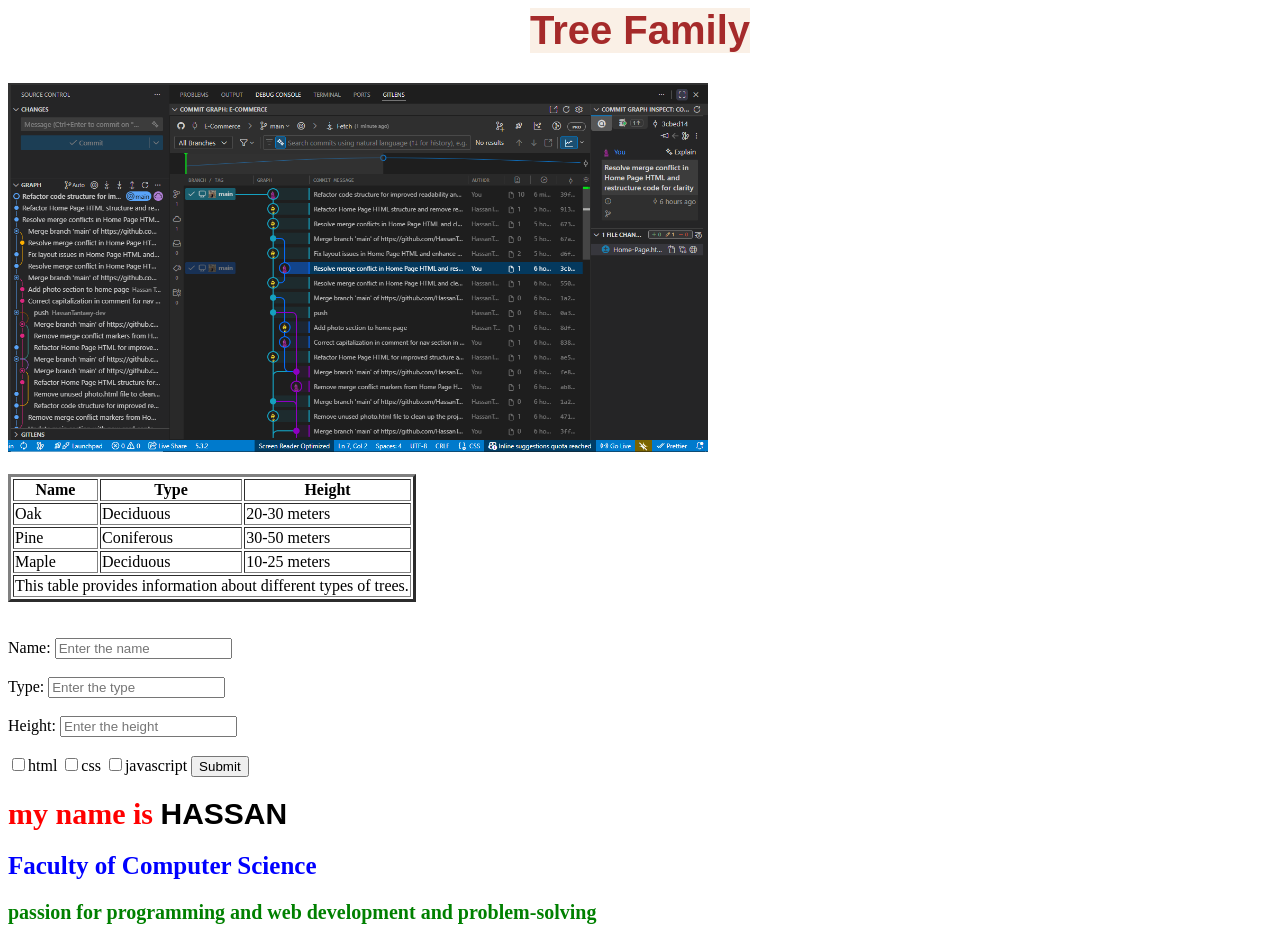
<file: session-1/lecture-1/index.html>
<!DOCTYPE html>
<html lang="en">
<head>
    <meta charset="UTF-8">
    <meta name="viewport" content="width=device-width, initial-scale=1.0">
    <title>Session 1</title>
    <link rel="stylesheet" href="style.css">

</head>
<body>
    <h1 class="tree">Tree Family</h1>
    <a target="_blank" href="https://github.com/hassan4366">
            <img src="img/Tree family.PNG" width="700px" alt="tree github">
    </a>

    <br>
    <br>

    <table border="3">
        <thead>
            <th>Name</th>
            <th>Type</th>
            <th>Height</th>
        </thead>
        <tr>
            <td>Oak</td>
            <td>Deciduous</td>
            <td>20-30 meters</td>
        </tr>
        <tr>
            <td>Pine</td>
            <td>Coniferous</td>
            <td>30-50 meters</td>
        </tr>
        <tr>
            <td>Maple</td>
            <td>Deciduous</td>
            <td>10-25 meters</td>
        </tr>
        <tfoot>
            <tr>
                <td colspan="3">This table provides information about different types of trees.</td>
            </tr>
    </table>
    
    <br>
    <br>


    <form >
        <label for="name">Name:</label>
        <input type="text"  id="name" name="name" placeholder="Enter the name"><br><br>

        <label for="type">Type:</label>
        <input type="text"  id="type" name="type" placeholder="Enter the type"><br><br>

        <label for="height">Height:</label>
        <input type="text"  id="height" name="height" placeholder="Enter the height"><br><br>

        <input type="checkbox" name="text" value="html">html
        <input type="checkbox" name="text" value="css">css
        <input type="checkbox" name="text" value="javascript">javascript

        <input type="submit" value="Submit">


    </form>


    <h1 class="name">my name is <span >hassan</span></h1>
    <h2 class="faculty">Faculty of Computer Science</h2>
    <h3 class="passion">passion for programming and web development and problem-solving</h3>












</body>
</html>
</file>
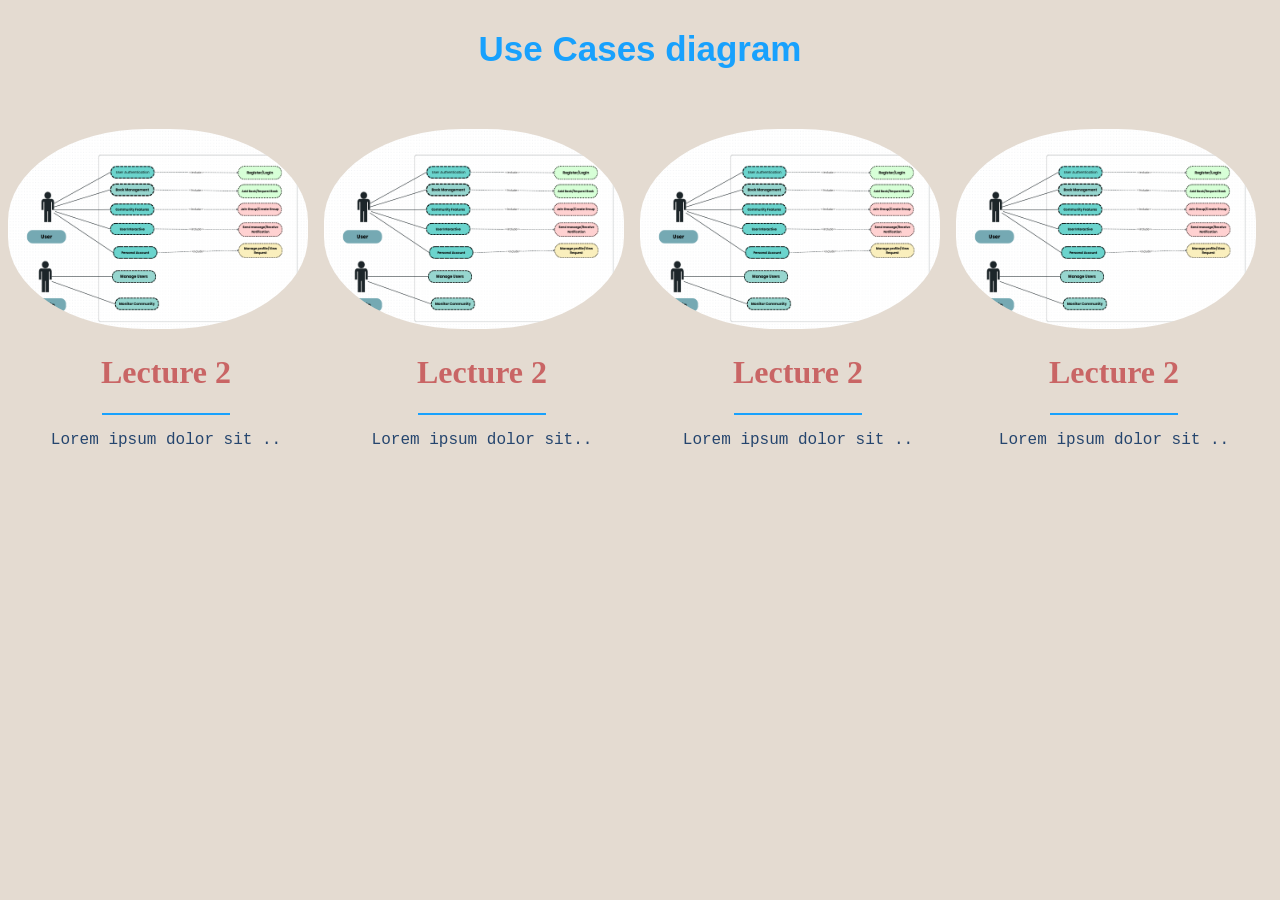
<file: session-2/lec-2/index.html>
<!doctype html>
<html lang="en">
  <head>
    <meta charset="UTF-8" />
    <meta name="viewport" content="width=device-width, initial-scale=1.0" />
    <link rel="stylesheet" href="style.css" />
    <title>Lecture 2</title>
  </head>
  <body>
    <!-- Title page -->
    <h2>Use Cases diagram</h2>

    <!-- Four card layout -->
    <div class="header">
      <div class="one">
        <img src="img/use case.PNG" alt="use case diagram" />
        <h1>Lecture 2</h1>
        <hr />
        <p>Lorem ipsum dolor sit ..</p>
      </div>
      <div class="one">
        <img src="img/use case.PNG" alt="uml class diagram" />
        <h1>Lecture 2</h1>
        <hr />
        <p>Lorem ipsum dolor sit..</p>
      </div>
      <div class="one">
        <img src="img/use case.PNG" alt="uml sequence diagram" />
        <h1>Lecture 2</h1>
        <hr />
        <p>Lorem ipsum dolor sit ..</p>
      </div>
      <div class="one">
        <img src="img/use case.PNG" alt="uml activity diagram" />
        <h1>Lecture 2</h1>
        <hr />
        <p>Lorem ipsum dolor sit ..</p>
      </div>
    </div>
    <!-- End of the four card layout -->
  </body>
</html>
</file>
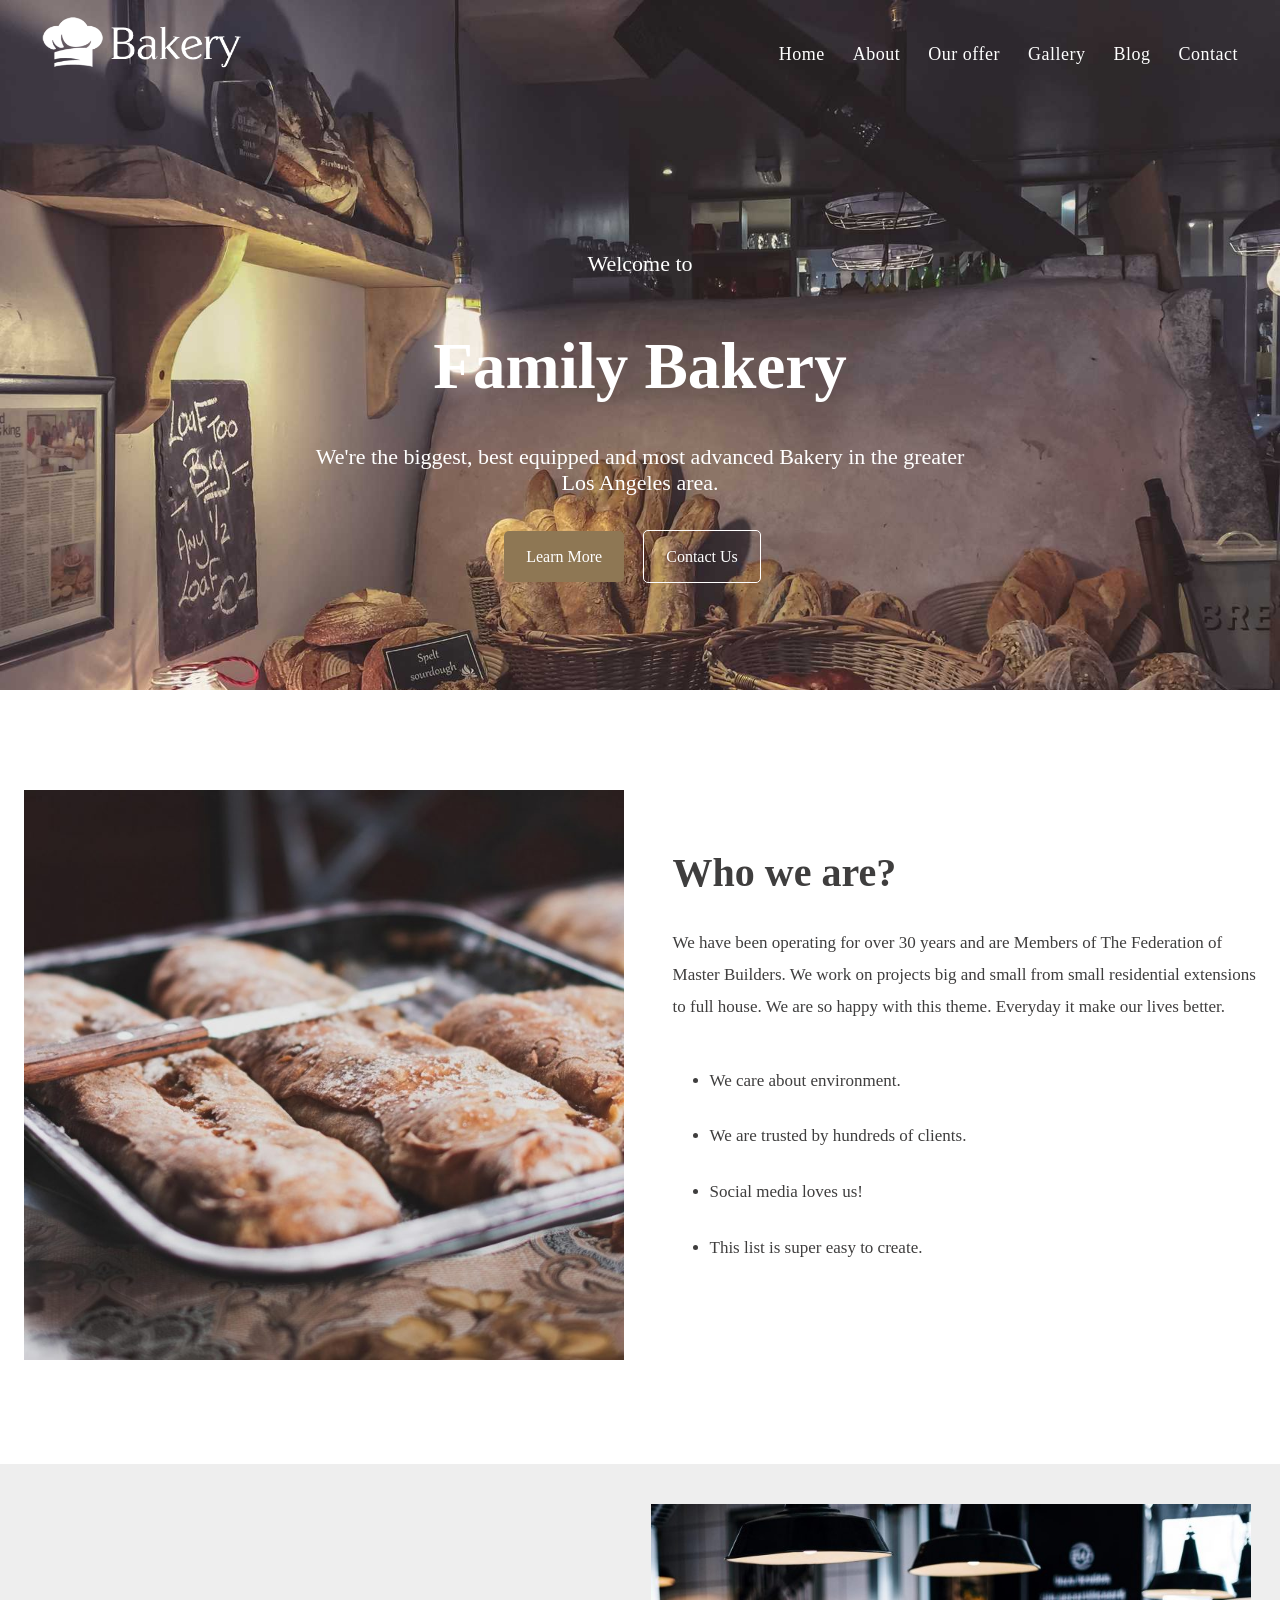
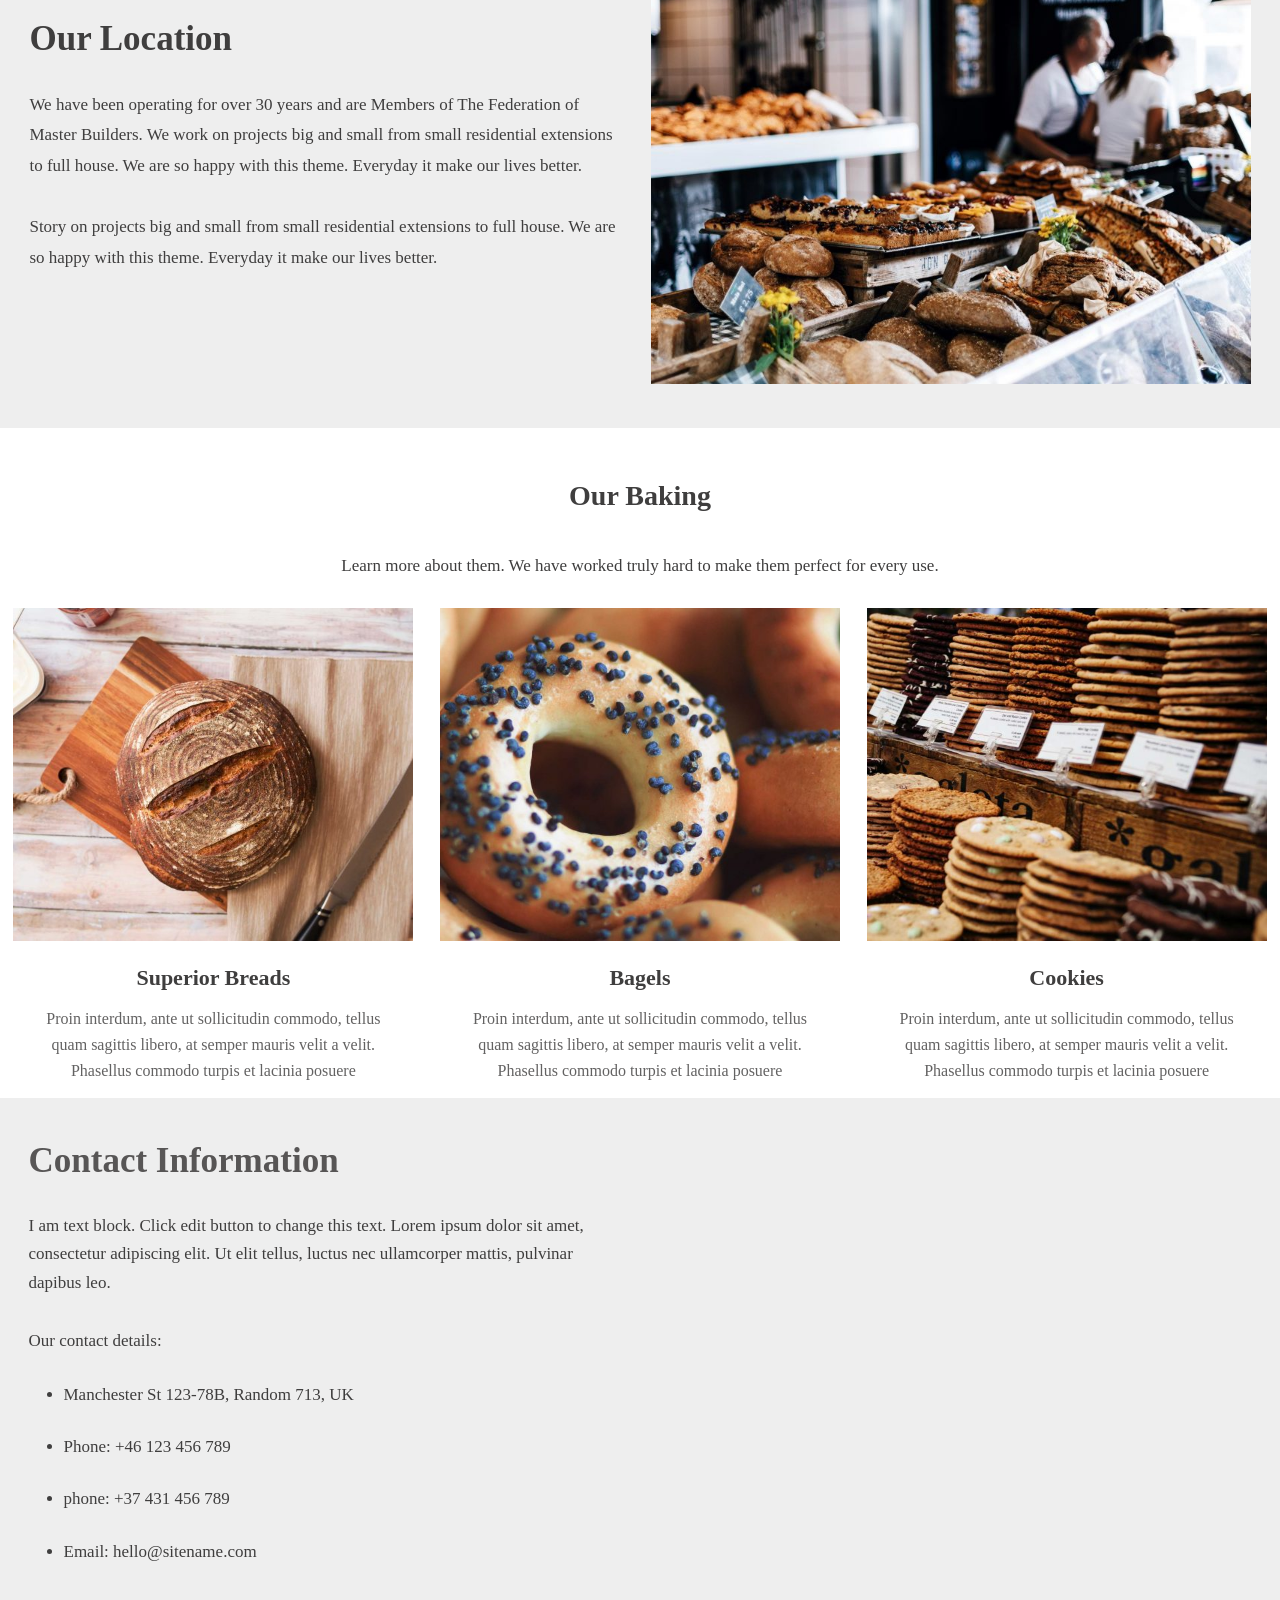
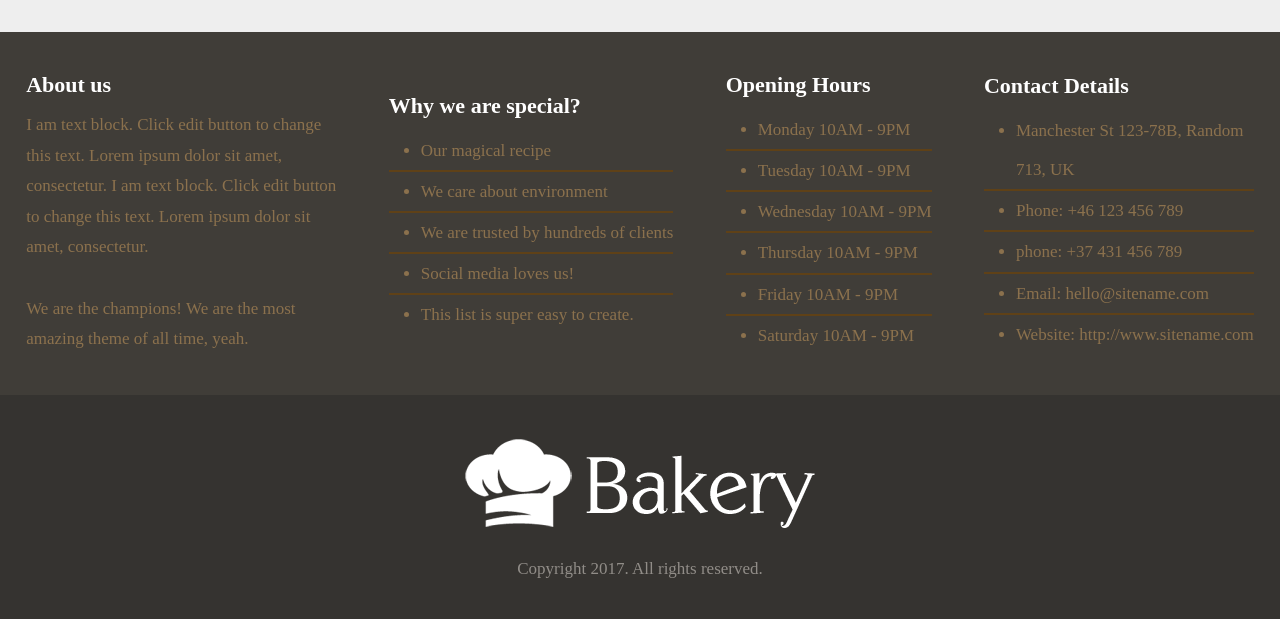
<file: session-2/Task-2/index.html>
<!doctype html>
<html lang="en">
  <head>
    <meta charset="UTF-8" />
    <meta name="viewport" content="width=device-width, initial-scale=1.0" />
    <!-- style css -->
    <link rel="stylesheet" href="style.css" />
    <title>Bekray</title>
  </head>
  <body>
    <!-- Start Header home section -->

    <header class="header-home">
      <!-- start navbar home section -->
      <nav class="nav-home">
        <div class="logo">
          <img src="img/bakery-light-1.png" alt="Bakery Logo" />
        </div>

        <ul class="navbar-home">
          <a href="index.html">Home</a>
          <a href="#">About</a>
          <a href="#">Our offer</a>
          <a href="#">Gallery</a>
          <a href="#">Blog</a>
          <a href="#">Contact</a>
        </ul>
      </nav>
      <!-- end navbar home section -->
      <!-- header content -->
      <div class="header-content">
        <p>Welcome to</p>
        <h1>Family Bakery</h1>
        <p>
          We're the biggest, best equipped and most advanced Bakery in the
          greater <br />
          Los Angeles area.
        </p>
        <a href="#">Learn More</a>
        <a href="#">Contact Us</a>
      </div>
      <!-- end header content  -->
    </header>

    <!-- End Header home section -->

    <!-- start section Two  -->
    <main class="section-two">
      <div class="image">
        <img
          src="img/alexandru-stavrica-170390-800x760.jpg"
          alt="Bakery Image"
        />
      </div>
      <div class="content">
        <h2>Who we are?</h2>
        <span>
          We have been operating for over 30 years and are Members of The
          Federation of <br />
          Master Builders. We work on projects big and small from small
          residential extensions <br />
          to full house. We are so happy with this theme. Everyday it make our
          lives better.
        </span>
        <ul>
          <li>We care about environment.</li>
          <li>We are trusted by hundreds of clients.</li>
          <li>Social media loves us!</li>
          <li>This list is super easy to create.</li>
        </ul>
      </div>
    </main>

    <!-- End section Two   -->

    <!-- start section Three   -->
    <section class="section-three">
      <div class="content">
        <h2>Our Location</h2>
        <span>
          We have been operating for over 30 years and are Members of The
          Federation of <br />
          Master Builders. We work on projects big and small from small
          residential extensions <br />
          to full house. We are so happy with this theme. Everyday it make our
          lives better. <br />
          <br />
        </span>
        <span>
          Story on projects big and small from small residential extensions to
          full house. We are <br />
          so happy with this theme. Everyday it make our lives better.
        </span>
      </div>
      <div class="image">
        <img src="img/full-2-800x640.jpg" alt="Bakery Image" />
      </div>
    </section>

    <!-- End section Three    -->
    <!-- start section Four   -->
    <section class="section-four">
      <h3>Our Baking</h3>
      <p>
        Learn more about them. We have worked truly hard to make them perfect
        for every use.
      </p>

      <div class="content-four">
        <div class="card">
          <img src="img/ben-garratt-134774-600x500.jpg" alt="Bakery Image" />
          <h4>Superior Breads</h4>
          <span>
            Proin interdum, ante ut sollicitudin commodo, tellus <br />
            quam sagittis libero, at semper mauris velit a velit. <br />
            Phasellus commodo turpis et lacinia posuere
          </span>
        </div>

        <div class="card">
          <img src="img/stas-ovsky-123540-600x500.jpg" alt="Bakery Image" />
          <h4>Bagels</h4>
          <span>
            Proin interdum, ante ut sollicitudin commodo, tellus <br />
            quam sagittis libero, at semper mauris velit a velit. <br />
            Phasellus commodo turpis et lacinia posuere
          </span>
        </div>

        <div class="card">
          <img src="img/clem-onojeghuo-206832-600x500.jpg" alt="Bakery Image" />
          <h4>Cookies</h4>
          <span>
            Proin interdum, ante ut sollicitudin commodo, tellus <br />
            quam sagittis libero, at semper mauris velit a velit. <br />
            Phasellus commodo turpis et lacinia posuere
          </span>
        </div>
      </div>
    </section>
    <!-- End section Four -->

    <!-- Start section Five    -->
    <section class="section-five">
      <div class="content-five">
        <h3>Contact Information</h3>
        <span>
          I am text block. Click edit button to change this text. Lorem ipsum
          dolor sit amet, <br />
          consectetur adipiscing elit. Ut elit tellus, luctus nec ullamcorper
          mattis, pulvinar <br />
          dapibus leo. <br />
          <br />
        </span>

        <span>Our contact details: <br /></span>
        <ul>
          <li>Manchester St 123-78B, Random 713, UK</li>
          <li>Phone: +46 123 456 789</li>
          <li>phone: +37 431 456 789</li>
          <li>Email: hello@sitename.com</li>
        </ul>
      </div>
      <div class="image-map">
        <iframe
          src="https://www.google.com/maps/embed?pb=!1m18!1m12!1m3!1d2368.189525580319!2d-2.214394824185741!3d53.59007985645984!2m3!1f0!2f0!3f0!3m2!1i1024!2i768!4f13.1!3m3!1m2!1s0x487bbbac4f110d99%3A0xa0ee2df33c1ac01!2sP%20%26%20V%20Dodman%20Newsagents%2C%20123%20Manchester%20St%2C%20Heywood%20OL10%201NL%2C%20UK!5e0!3m2!1sen!2seg!4v1776455365313!5m2!1sen!2seg"
          width="600"
          height="450"
          style="border: 0"
          allowfullscreen=""
          loading="lazy"
          referrerpolicy="no-referrer-when-downgrade"
        ></iframe>
      </div>
    </section>
    <!-- End section Five     -->

    <!-- Start footer section     -->
    <footer class="footer">
      <div class="Phase-one">
        <h4>About us</h4>
        <span>
          I am text block. Click edit button to change <br />
          this text. Lorem ipsum dolor sit amet, <br />
          consectetur. I am text block. Click edit button <br />
          to change this text. Lorem ipsum dolor sit <br />
          amet, consectetur. <br />
          <br />
        </span>
        <span>
          We are the champions! We are the most <br />
          amazing theme of all time, yeah.
        </span>
      </div>
      <div class="Phase-two">
        <h4>Why we are special?</h4>
        <ul>
          <li>Our magical recipe</li>
          <hr>
          <li>We care about environment</li>
              <hr>
          <li>We are trusted by hundreds of clients</li>
                <hr>
          <li>Social media loves us!</li>
                <hr>
          <li>This list is super easy to create.</li>
        </ul>
      </div>
      <div class="Phase-three">
        <h4>Opening Hours</h4>
        <ul>
          <li>Monday 10AM - 9PM</li>
          <hr>
          <li>Tuesday 10AM - 9PM</li>
            <hr>    
          <li>Wednesday 10AM - 9PM</li>
            <hr>
          <li>Thursday 10AM - 9PM</li>
            <hr>
          <li>Friday 10AM - 9PM</li>
            <hr>
          <li>Saturday 10AM - 9PM</li>
        </ul>
      </div>
      <div class="Phase-four">
        <h4>Contact Details</h4>
        <ul>
          <li>Manchester St 123-78B, Random <br> 713, UK</li>
            <hr>
          <li>Phone: +46 123 456 789</li>
            <hr>
          <li>phone: +37 431 456 789</li>
          <hr>
          <li>Email: hello@sitename.com</li>
            <hr>
          <li>Website: http://www.sitename.com</li>
        </ul>
      </div>
    </footer>
    <Footer>
        <div class="copyright">
            <img src="img/bakery-light-1.png" alt=" Bakery Logo" />

            <span><br> Copyright 2017. All rights reserved.</span>
        </div>
    </Footer>

    <!-- End footer section     -->
  </body>
</html>
</file>
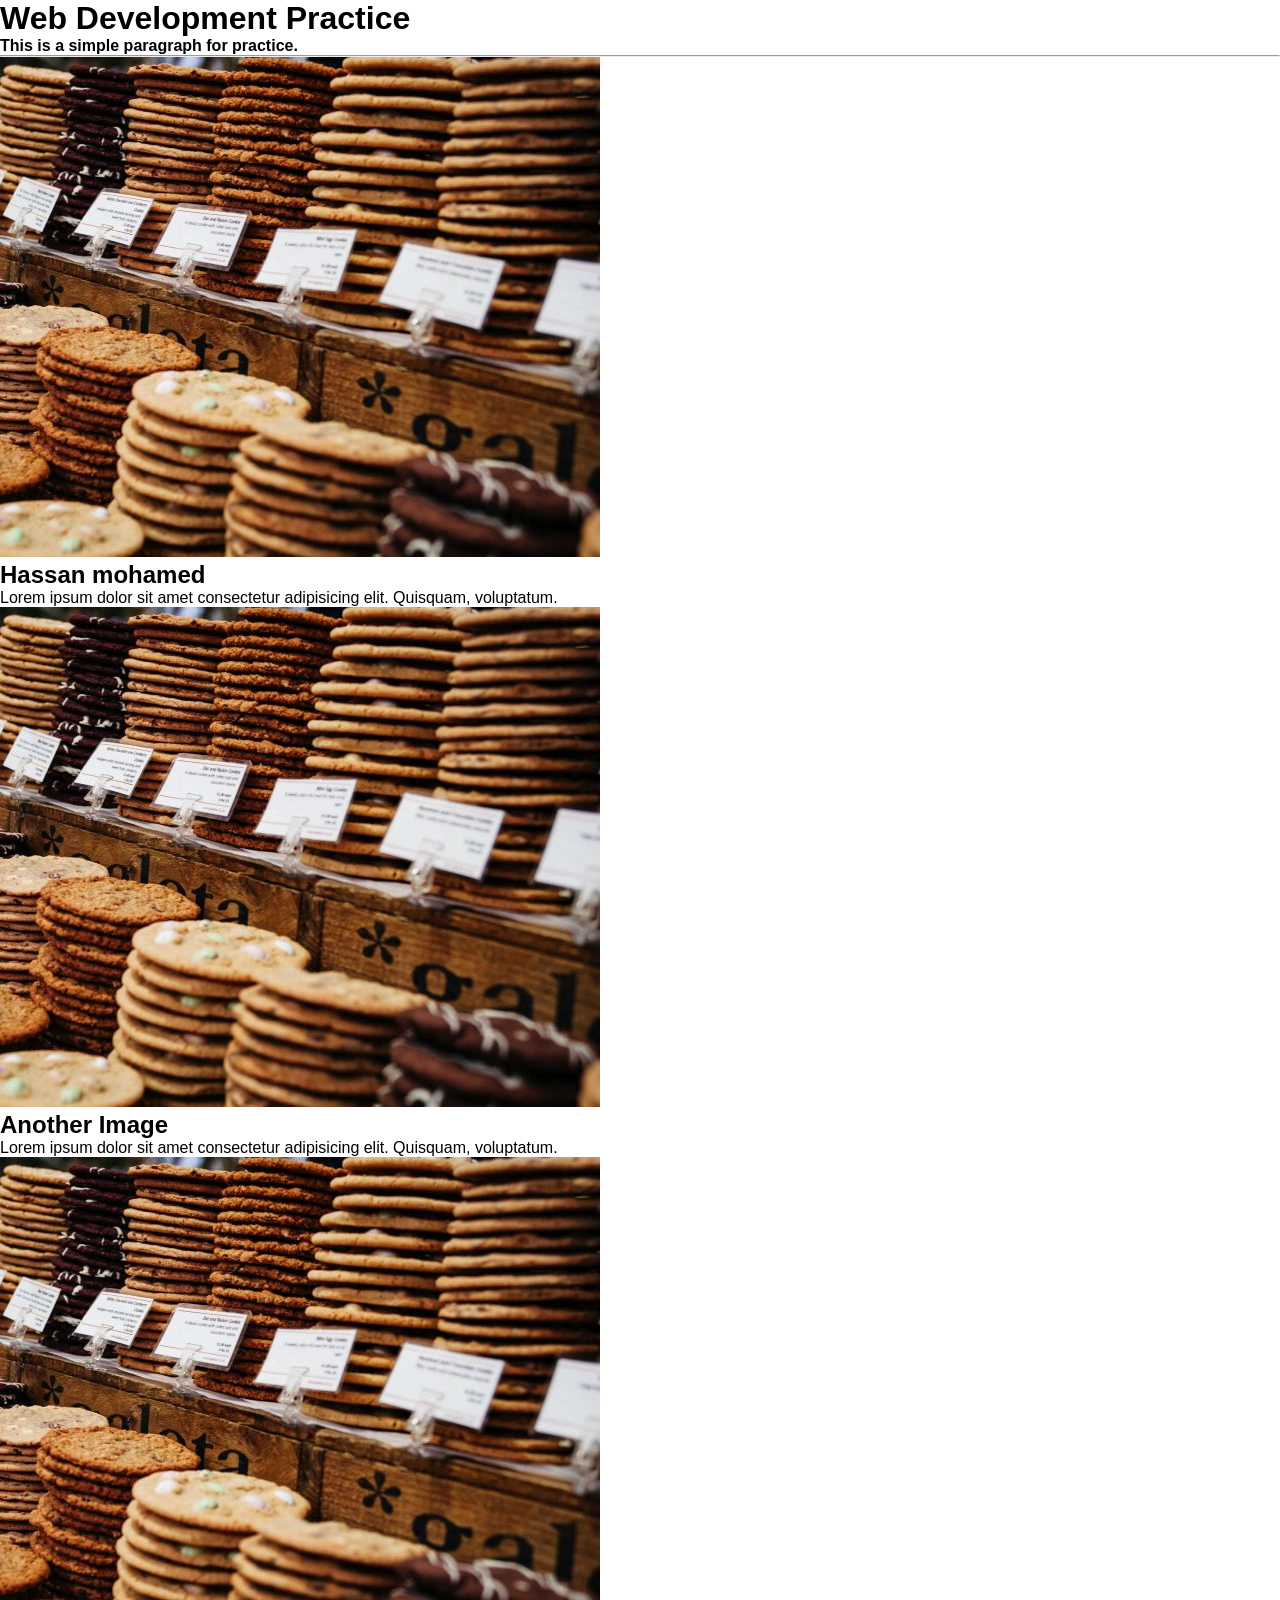
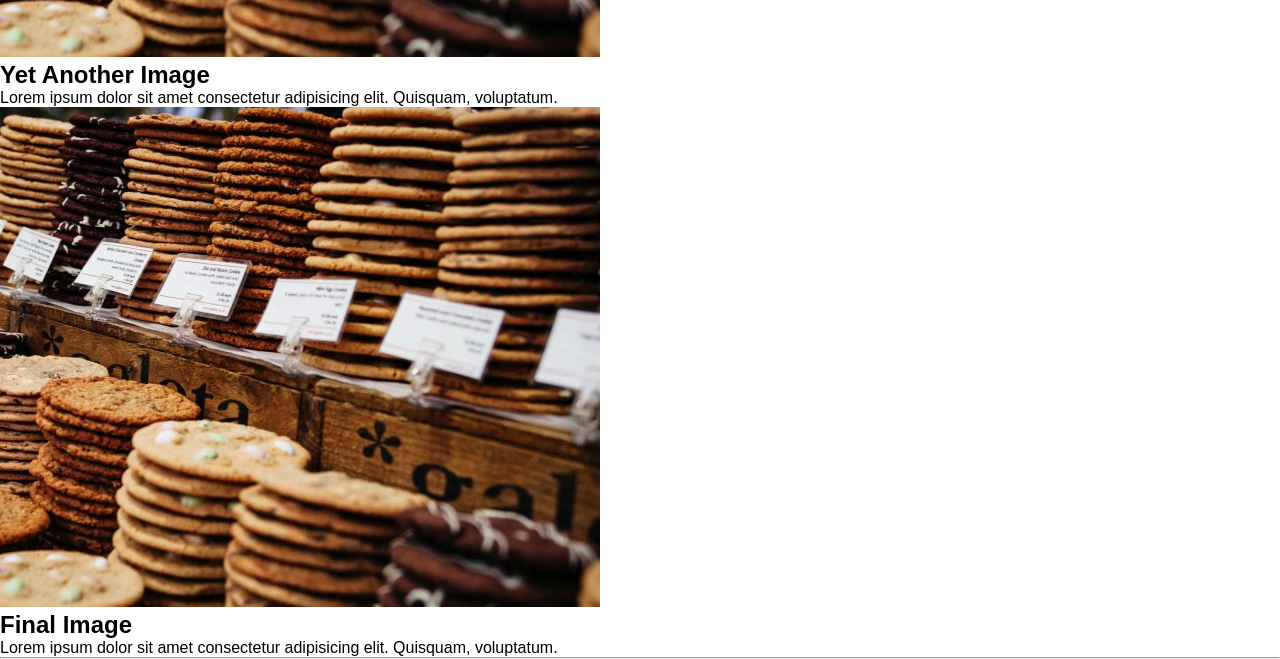
<file: Session-3/lec-3/index.html>
<!DOCTYPE html>
<html lang="en">
<head>
    <meta charset="UTF-8">
    <meta name="viewport" content="width=device-width, initial-scale=1.0">
    <link rel="stylesheet" href="style.css">
    <title>Document</title>
</head>
<body>
    
    <h1>Web Development Practice</h1>
    <h4>This is a simple paragraph for practice.</h4>
    <hr class="text">
    <div class="parent">
        <div class="child">
            <img src="img/clem-onojeghuo-206832-600x500.jpg" alt="Hassan mohamed">
            <div class="chiled">
                <h2>Hassan mohamed</h2>
                <p>Lorem ipsum dolor sit amet consectetur adipisicing elit. Quisquam, voluptatum.</p>
            </div>
        </div>
        <div class="child">
            <img src="img/clem-onojeghuo-206832-600x500.jpg" alt="Another Image">
            <div class="chiled">
                <h2>Another Image</h2>
                <p>Lorem ipsum dolor sit amet consectetur adipisicing elit. Quisquam, voluptatum.</p>
            </div>
        </div>
        <div class="child">
            <img src="img/clem-onojeghuo-206832-600x500.jpg" alt="Yet Another Image">
            <div class="chiled">
                <h2>Yet Another Image</h2>
                <p>Lorem ipsum dolor sit amet consectetur adipisicing elit. Quisquam, voluptatum.</p>
            </div>
        </div>
        <div class="child">
            <img src="img/clem-onojeghuo-206832-600x500.jpg" alt="Final Image">
            <div class="chiled">
                <h2>Final Image</h2>
                <p>Lorem ipsum dolor sit amet consectetur adipisicing elit. Quisquam, voluptatum.</p>
            </div>
        </div>
    </div>
    <hr>
</body>
</html>
</file>
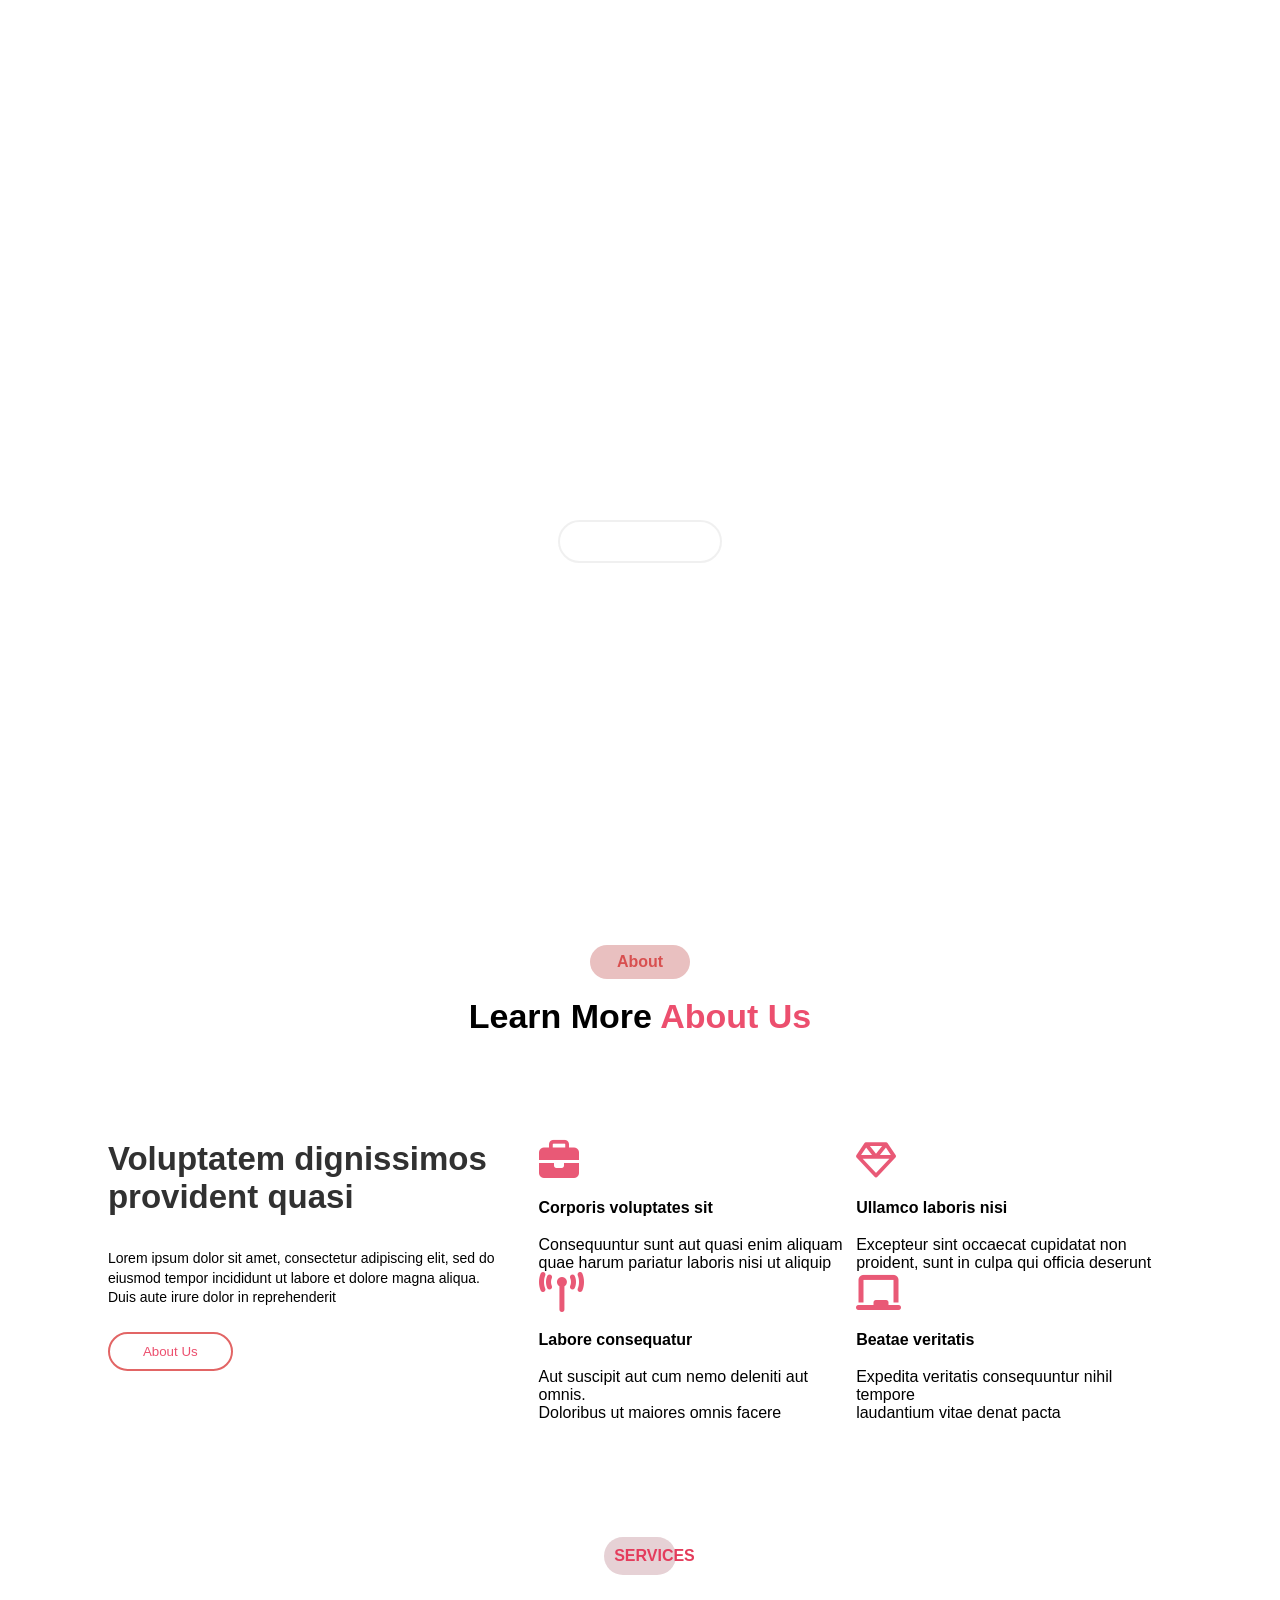
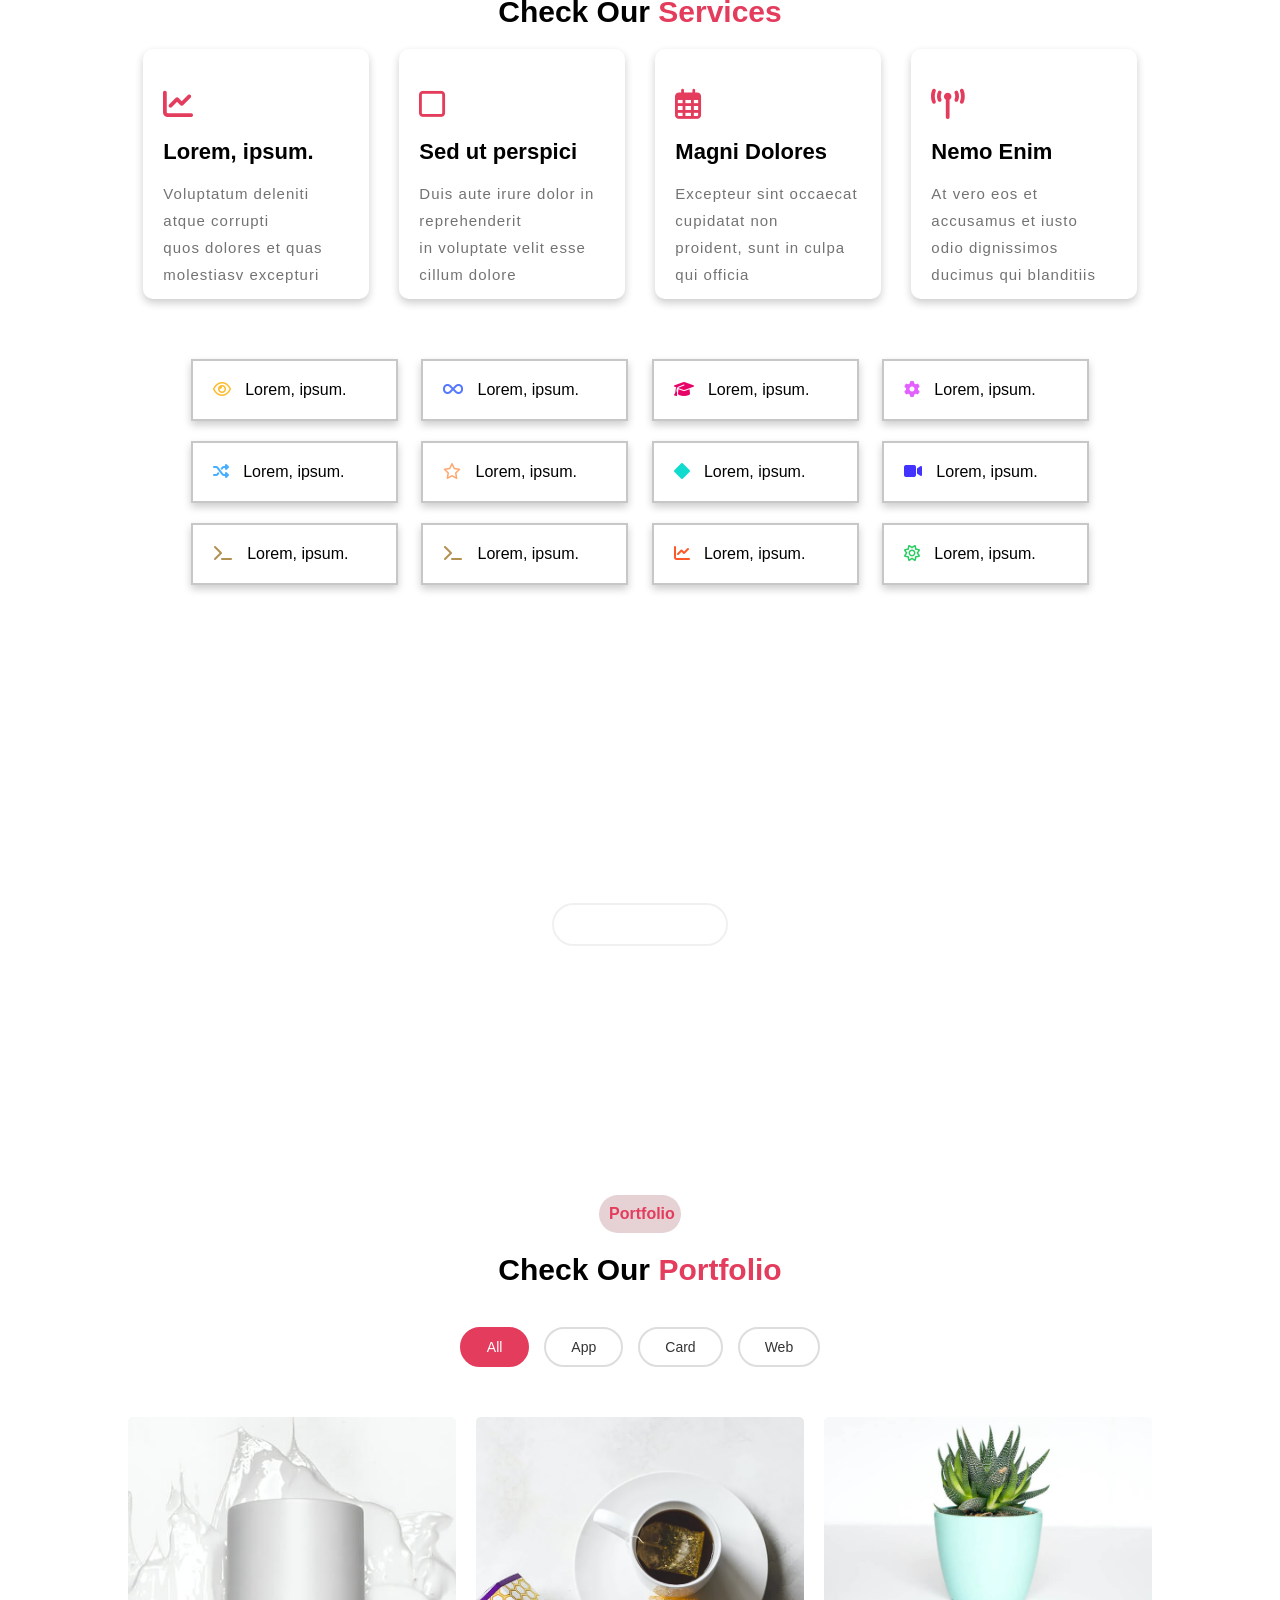
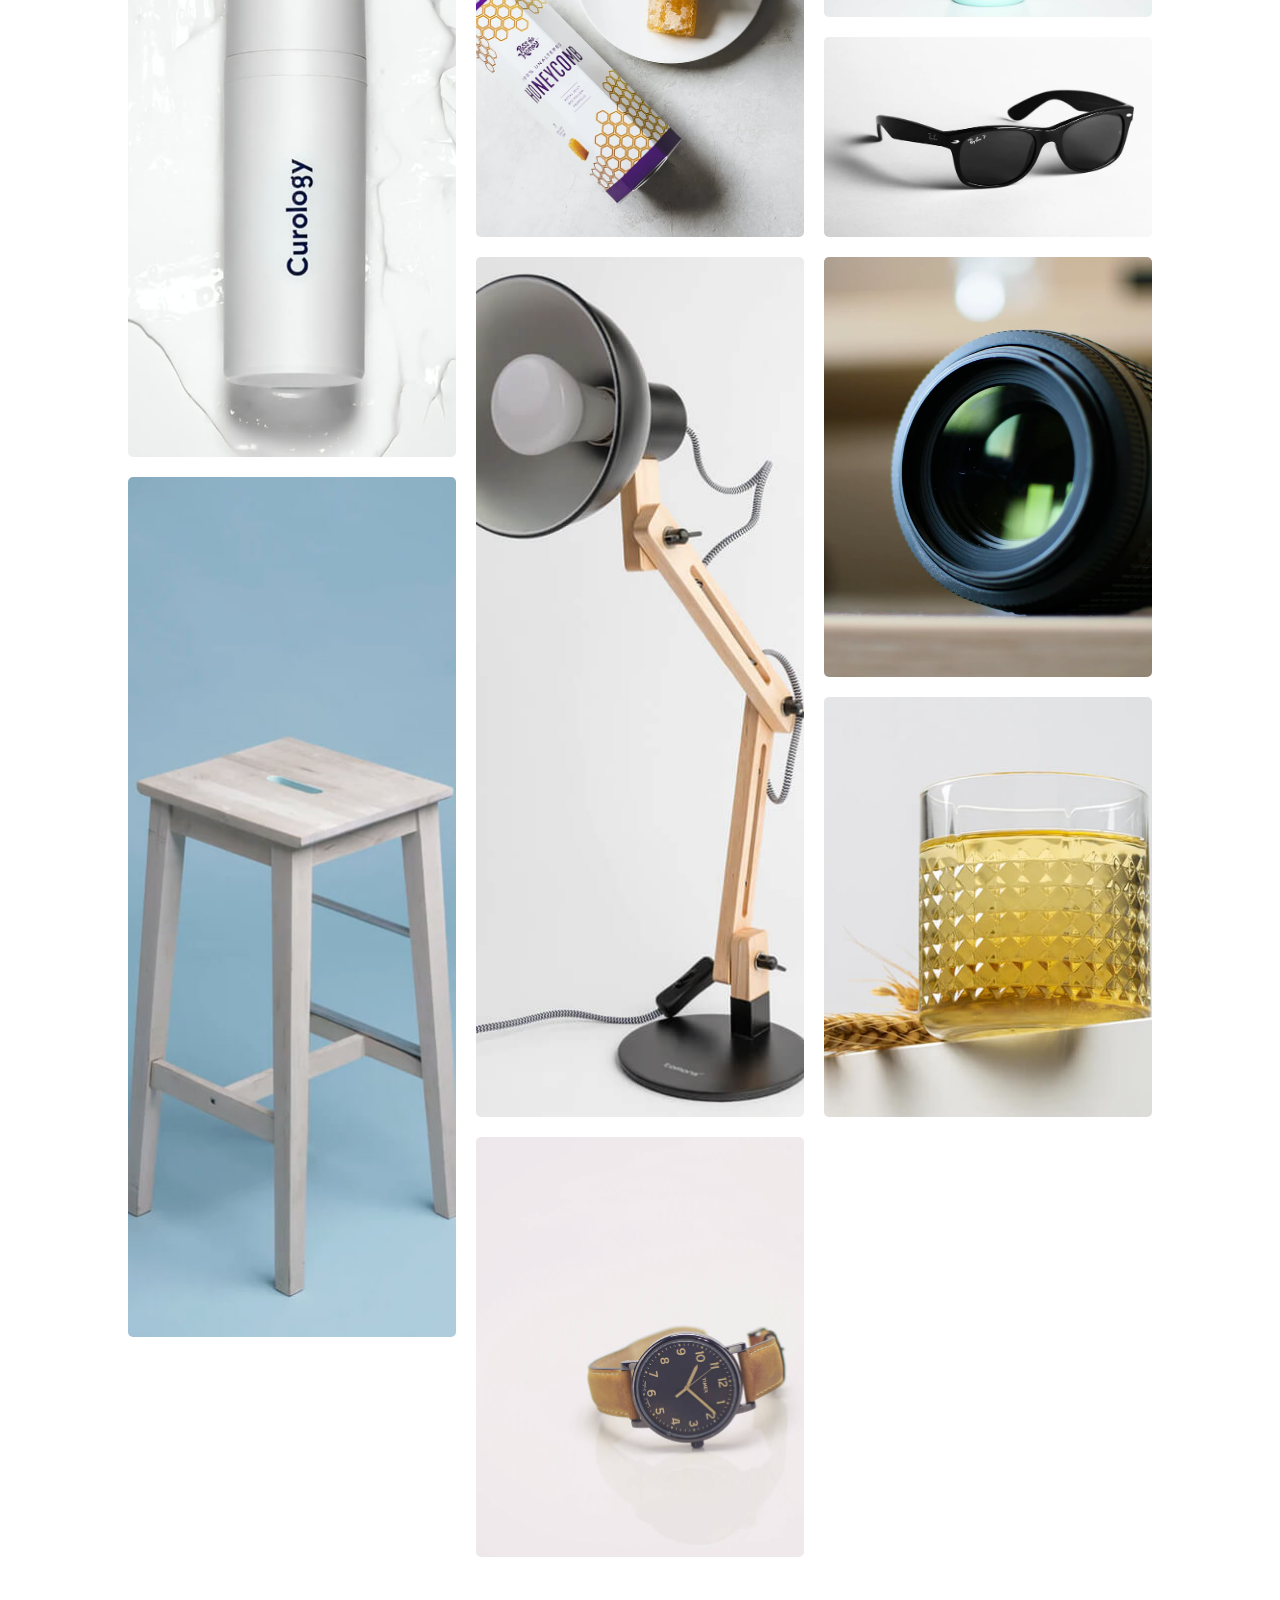
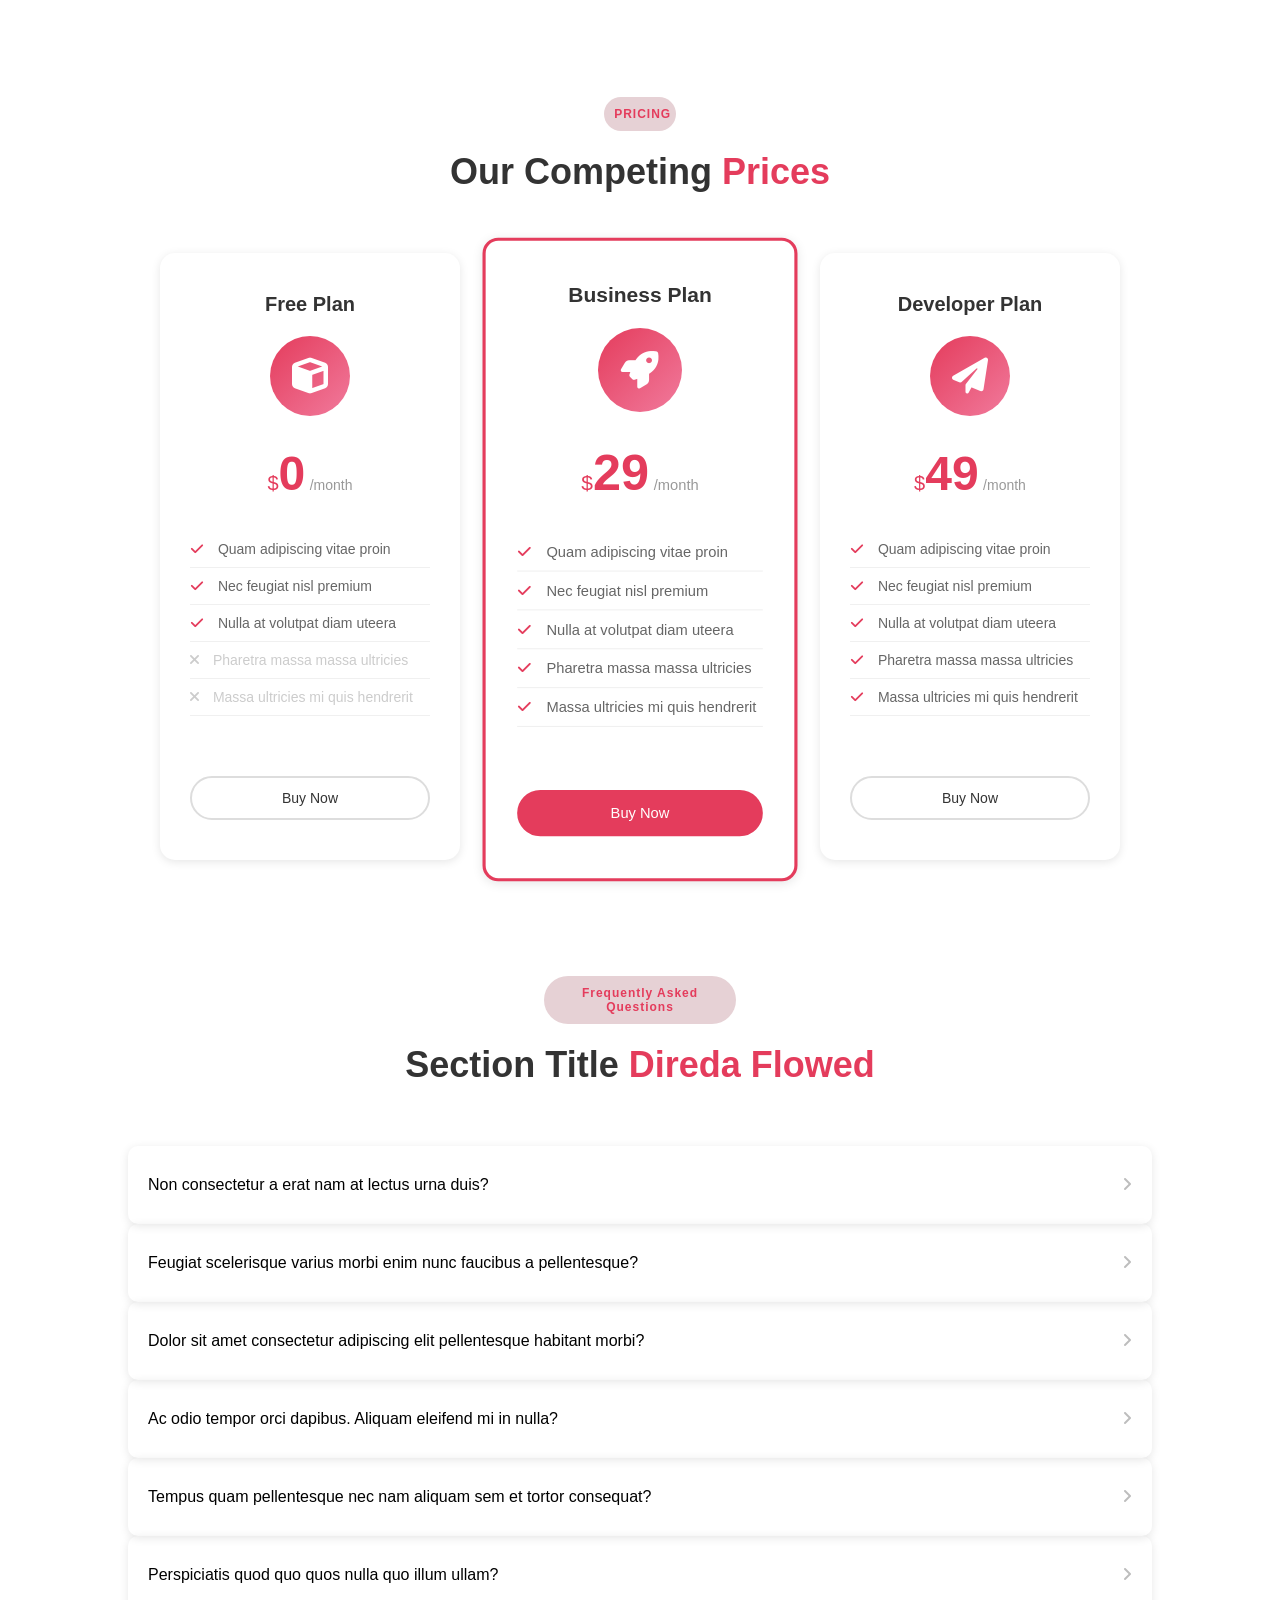
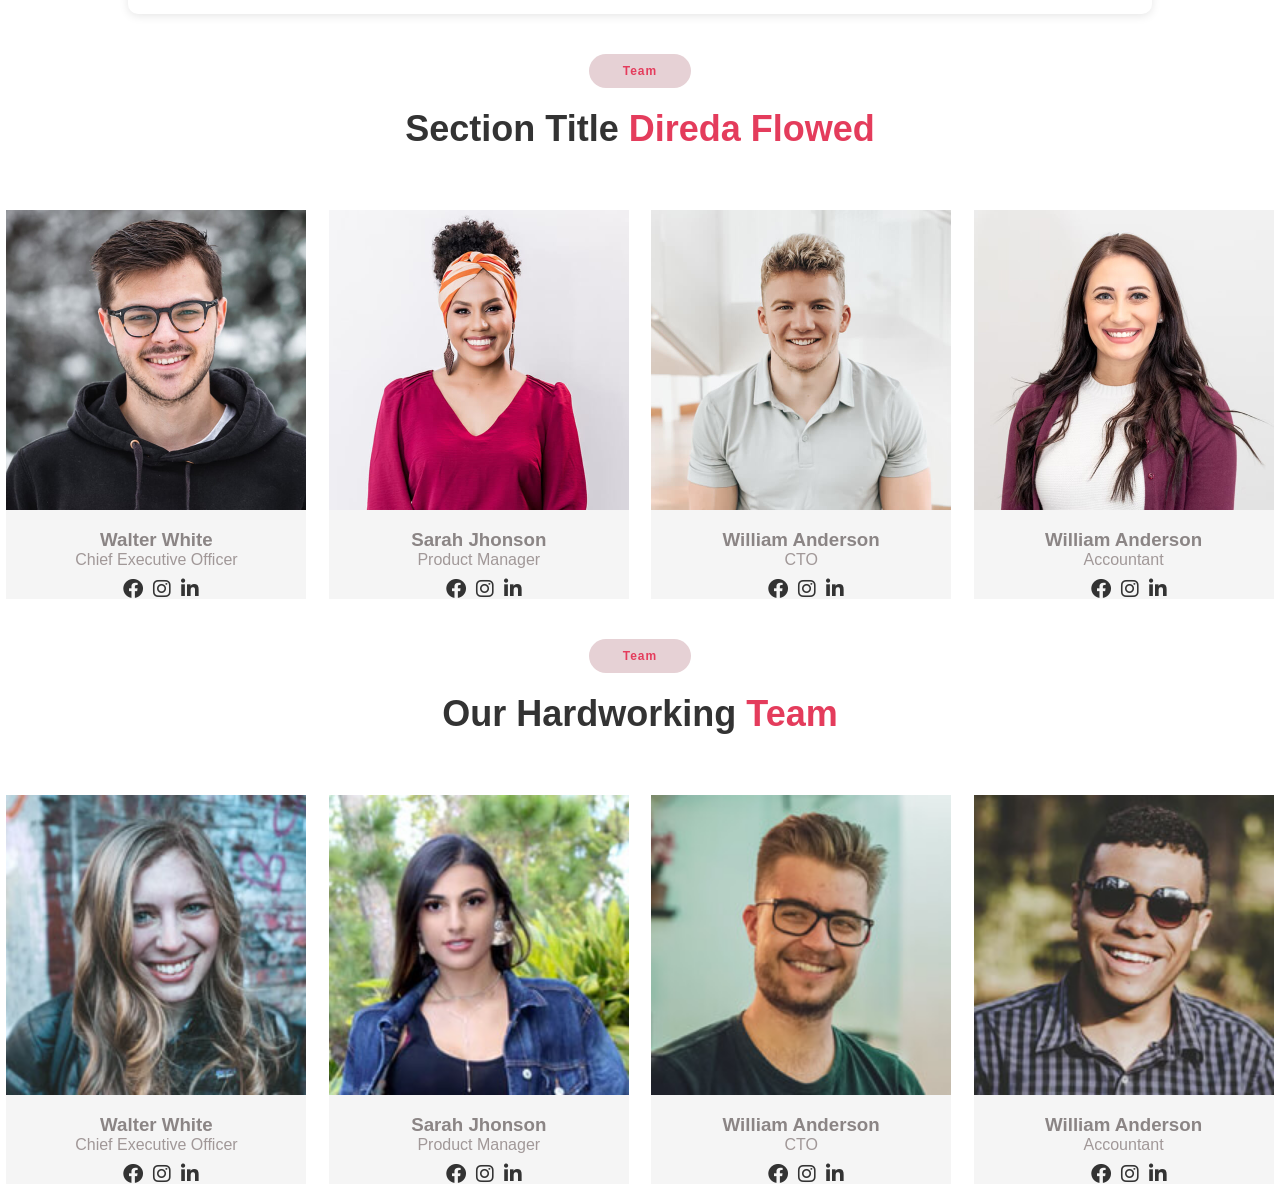
<file: Session-3/task-3/index.html>
<!DOCTYPE html>
<html lang="en">

<head>
    <meta charset="UTF-8">
    <meta name="viewport" content="width=device-width, initial-scale=1.0">
    <title>Task-3(Tempo)</title>

    <!-- Font awesome -->
    <link rel="stylesheet" href="css/all.min.css">

    <!-- style css -->
    <link rel="stylesheet" href="css/style.css">
</head>

<body>

    <!-- Header -->
    <header class="header">
        <div class="container">
            <h1 class="logo">Tempo</h1>
            <nav>
                <ul>
                    <li><a href="#">Home</a></li>
                    <li><a href="#">About</a></li>
                    <li><a href="#">Services</a></li>
                    <li><a href="#">Portfolio</a></li>
                    <li><a href="#">Team</a></li>
                    <li><a href="#">Blog</a></li>
                    <li><a href="#">Dropdown</a></li>
                    <li><a href="#">Contact</a></li>
                </ul>
            </nav>
        </div>
    </header>

    <!-- Hero -->

    <section class="hero">
        <div class="content">
            <h2>Welcome to Tempo</h2>
            <p>We are team of talented designers making websites with Bootstrap</p>
            <button>Get Started</button>
        </div>
    </section>

    <!-- About -->

    <section class="section-gray">

        <div class="content">
            <h4>About</h4>
            <h2 class="title">Learn More <span> About Us </span></h2>
        </div>

        <div class="container">
            <div class="l-content">
                <h2>Voluptatem dignissimos <br> provident quasi</h2>
                <p>Lorem ipsum dolor sit amet, consectetur adipiscing elit, sed do <br>
                    eiusmod tempor incididunt ut labore et dolore magna aliqua. <br>
                    Duis aute irure dolor in reprehenderit
                </p>
                <button>About Us</button>
            </div>

            <div class="grid-3">
                <div class="top">
                    <div class="card-1">
                        <i class="fa-solid fa-briefcase"></i>
                        <h4>Corporis voluptates sit</h4>
                        <p>Consequuntur sunt aut quasi enim aliquam <br> quae harum pariatur laboris nisi ut aliquip</p>
                    </div>
                    <div class="card-1">
                        <i class="fa-solid fa-tower-broadcast"></i>
                        <h4>Labore consequatur</h4>
                        <p>
                            Aut suscipit aut cum nemo deleniti aut omnis. <br> Doloribus ut maiores omnis facere
                        </p>
                    </div>
                </div>

                <div class="buttom">
                    <div class="card-1">
                        <i class="fa-regular fa-gem"></i>
                        <h4>Ullamco laboris nisi</h4>
                        <p>Excepteur sint occaecat cupidatat non <br> proident, sunt in culpa qui officia deserunt</p>
                    </div>
                    <div class="card-1">
                        <i class="fa-solid fa-chalkboard"></i>
                        <h4>Beatae veritatis</h4>
                        <p>Expedita veritatis consequuntur nihil tempore <br> laudantium vitae denat pacta</p>
                    </div>
                </div>
            </div>
        </div>
    </section>
    <!-- start services section -->


    <section class="services">
        <h4>SERVICES</h4>
        <h2>Check Our <span>Services</span></h2>
        <div class="content_1">
            <div class="card_1">
                <i class="fa-solid fa-chart-line" style="color: #e43c5c;"></i>
                <h4>Lorem, ipsum.</h4>
                <p>Voluptatum deleniti atque corrupti <br>
                    quos dolores et quas molestiasv
                    excepturi</p>
            </div>
            <div class="card_1">
                <i class="fa-regular fa-square" style="color: #e43c5c;;"></i>
                <h4>Sed ut perspici</h4>
                <p>Duis aute irure dolor in reprehenderit <br>
                    in voluptate velit esse cillum dolore</p>

            </div>
            <div class="card_1">
                <i class="fa-regular fa-calendar-days" style="color: #e43c5c;;"></i>
                <h4>Magni Dolores</h4>
                <p>
                    Excepteur sint occaecat cupidatat non <br>
                    proident, sunt in culpa qui officia
                </p>

            </div>
            <div class="card_1">
                <i class="fa-solid fa-tower-broadcast" style="color: #e43c5c;"></i>
                <h4>Nemo Enim</h4>
                <p>At vero eos et accusamus et iusto <br>odio
                    dignissimos ducimus qui blanditiis</p>
            </div>
        </div>
        <div class="content_2">
            <div class="card_2">
                <i class="fa-regular fa-eye" style="color: #ffbb2c;"></i>
                <p>Lorem, ipsum.</p>
            </div>
            <div class="card_2">
                <i class="fa-solid fa-infinity" style="color: #5578ff;"></i>
                <p>Lorem, ipsum.</p>
            </div>
            <div class="card_2">
                <i class="fa-solid fa-graduation-cap" style="color: #e80368;"></i>
                <p>Lorem, ipsum.</p>
            </div>
            <div class="card_2">
                <i class="fa-solid fa-gear" style="color: #e361ff;"></i>
                <p>Lorem, ipsum.</p>
            </div>
            <div class="card_2">
                <i class="fa-solid fa-shuffle" style="color: #47aeff;"></i>
                <p>Lorem, ipsum.</p>
            </div>
            <div class="card_2">
                <i class="fa-regular fa-star" style="color: #ffa76e;"></i>
                <p>Lorem, ipsum.</p>
            </div>
            <div class="card_2">
                <i class="fa-solid fa-diamond" style="color: #11dbcf;"></i>
                <p>Lorem, ipsum.</p>
            </div>
            <div class="card_2">
                <i class="fa-solid fa-video" style="color: #4233ff;"></i>
                <p>Lorem, ipsum.</p>
            </div>
            <div class="card_2">
                <i class="fa-solid fa-terminal" style="color: #b2904f;"></i>
                <p>Lorem, ipsum.</p>
            </div>
            <div class="card_2">
                <i class="fa-solid fa-terminal" style="color: #b2904f;"></i>
                <p>Lorem, ipsum.</p>
            </div>
            <div class="card_2">
                <i class="fa-solid fa-chart-line" style="color: #ff5828;"></i>
                <p>Lorem, ipsum.</p>
            </div>
            <div class="card_2">
                <i class="fa-regular fa-sun" style="color: #29cc61;"></i>
                <p>Lorem, ipsum.</p>
            </div>
        </div>
    </section>


    <!-- end services section -->

    <!-- start call section -->

    <section class="call">

        <h2>Call To Action</h2>
        <p>Duis aute irure dolor in reprehenderit in voluptate velit esse cillum dolore eu fugiat nulla pariatur.
            Excepteur sint occaecat cupidatat non proident, sunt in <br> culpa qui officia deserunt mollit anim id est
            laborum.</p>
        <button>Call To Action</button>

    </section>

    <!-- end call section -->

    <!-- start portfilio section -->

    <section class="portfolio">
        <div class="portfolio-content">
            <h4>Portfolio</h4>
            <h2>Check Our <span>Portfolio</span></h2>

            <div class="portfolio-filters">
                <button class="filter-btn active" data-filter="all">All</button>
                <button class="filter-btn" data-filter="app">App</button>
                <button class="filter-btn" data-filter="card">Card</button>
                <button class="filter-btn" data-filter="web">Web</button>
            </div>

            <div class="portfolio-grid">
                <div class="portfolio-item item-1">
                    <img src="img/masonry-portfolio/masonry-portfolio-1.jpg" alt="">
                    <div class="portfolio-overlay">
                        <h4>Product 1</h4>
                        <p>Lorem ipsum, dolor sit</p>
                        <div class="portfolio-icons">
                            <a href="#"><i class="fa-solid fa-magnifying-glass"></i></a>
                            <a href="#"><i class="fa-solid fa-link"></i></a>
                        </div>
                    </div>
                </div>
                <div class="portfolio-item item-2">
                    <img src="img/masonry-portfolio/masonry-portfolio-2.jpg" alt="">
                    <div class="portfolio-overlay">
                        <h4>Product 2</h4>
                        <p>Lorem ipsum, dolor sit</p>
                        <div class="portfolio-icons">
                            <a href="#"><i class="fa-solid fa-magnifying-glass"></i></a>
                            <a href="#"><i class="fa-solid fa-link"></i></a>
                        </div>
                    </div>
                </div>
                <div class="portfolio-item item-3">
                    <img src="img/masonry-portfolio/masonry-portfolio-3.jpg" alt="">
                    <div class="portfolio-overlay">
                        <h4>Product 3</h4>
                        <p>Lorem ipsum, dolor sit</p>
                        <div class="portfolio-icons">
                            <a href="#"><i class="fa-solid fa-magnifying-glass"></i></a>
                            <a href="#"><i class="fa-solid fa-link"></i></a>
                        </div>
                    </div>
                </div>
                <div class="portfolio-item item-4">
                    <img src="img/masonry-portfolio/masonry-portfolio-4.jpg" alt="">
                    <div class="portfolio-overlay">
                        <h4>Product 4</h4>
                        <p>Lorem ipsum, dolor sit</p>
                        <div class="portfolio-icons">
                            <a href="#"><i class="fa-solid fa-magnifying-glass"></i></a>
                            <a href="#"><i class="fa-solid fa-link"></i></a>
                        </div>
                    </div>
                </div>
                <div class="portfolio-item item-5">
                    <img src="img/masonry-portfolio/masonry-portfolio-5.jpg" alt="">
                    <div class="portfolio-overlay">
                        <h4>Product 5</h4>
                        <p>Lorem ipsum, dolor sit</p>
                        <div class="portfolio-icons">
                            <a href="#"><i class="fa-solid fa-magnifying-glass"></i></a>
                            <a href="#"><i class="fa-solid fa-link"></i></a>
                        </div>
                    </div>
                </div>
                <div class="portfolio-item item-7">
                    <img src="img/masonry-portfolio/masonry-portfolio-7.jpg" alt="">
                    <div class="portfolio-overlay">
                        <h4>Product 7</h4>
                        <p>Lorem ipsum, dolor sit</p>
                        <div class="portfolio-icons">
                            <a href="#"><i class="fa-solid fa-magnifying-glass"></i></a>
                            <a href="#"><i class="fa-solid fa-link"></i></a>
                        </div>
                    </div>
                </div>
                <div class="portfolio-item item-6">
                    <img src="img/masonry-portfolio/masonry-portfolio-6.jpg" alt="">
                    <div class="portfolio-overlay">
                        <h4>Product 6</h4>
                        <p>Lorem ipsum, dolor sit</p>
                        <div class="portfolio-icons">
                            <a href="#"><i class="fa-solid fa-magnifying-glass"></i></a>
                            <a href="#"><i class="fa-solid fa-link"></i></a>
                        </div>
                    </div>
                </div>
                <div class="portfolio-item item-8">
                    <img src="img/masonry-portfolio/masonry-portfolio-8.jpg" alt="">
                    <div class="portfolio-overlay">
                        <h4>Product 8</h4>
                        <p>Lorem ipsum, dolor sit</p>
                        <div class="portfolio-icons">
                            <a href="#"><i class="fa-solid fa-magnifying-glass"></i></a>
                            <a href="#"><i class="fa-solid fa-link"></i></a>
                        </div>
                    </div>
                </div>
                <div class="portfolio-item item-9">
                    <img src="img/masonry-portfolio/masonry-portfolio-9.jpg" alt="">
                    <div class="portfolio-overlay">
                        <h4>Product 9</h4>
                        <p>Lorem ipsum, dolor sit</p>
                        <div class="portfolio-icons">
                            <a href="#"><i class="fa-solid fa-magnifying-glass"></i></a>
                            <a href="#"><i class="fa-solid fa-link"></i></a>
                        </div>
                    </div>
                </div>
            </div>
        </div>
    </section>

    <!-- end portfilio section -->

    <!-- start pricing section -->
    <section class="pricing">
        <div class="pricing-content">
            <h4>PRICING</h4>
            <h2>Our Competing <span>Prices</span></h2>

            <div class="pricing-cards">
                <!-- Free Plan -->
                <div class="pricing-card">
                    <h3>Free Plan</h3>
                    <div class="icon-circle">
                        <i class="fa-solid fa-cube"></i>
                    </div>
                    <div class="price">
                        <span class="currency">$</span><span class="amount">0</span>
                        <span class="period">/month</span>
                    </div>
                    <ul class="features">
                        <li><i class="fa-solid fa-check"></i> Quam adipiscing vitae proin</li>
                        <li><i class="fa-solid fa-check"></i> Nec feugiat nisl premium</li>
                        <li><i class="fa-solid fa-check"></i> Nulla at volutpat diam uteera</li>
                        <li class="disabled"><i class="fa-solid fa-xmark"></i> Pharetra massa massa ultricies</li>
                        <li class="disabled"><i class="fa-solid fa-xmark"></i> Massa ultricies mi quis hendrerit</li>
                    </ul>
                    <button class="buy-btn">Buy Now</button>
                </div>

                <!-- Business Plan (Featured) -->
                <div class="pricing-card featured">
                    <h3>Business Plan</h3>
                    <div class="icon-circle">
                        <i class="fa-solid fa-rocket"></i>
                    </div>
                    <div class="price">
                        <span class="currency">$</span><span class="amount">29</span>
                        <span class="period">/month</span>
                    </div>
                    <ul class="features">
                        <li><i class="fa-solid fa-check"></i> Quam adipiscing vitae proin</li>
                        <li><i class="fa-solid fa-check"></i> Nec feugiat nisl premium</li>
                        <li><i class="fa-solid fa-check"></i> Nulla at volutpat diam uteera</li>
                        <li><i class="fa-solid fa-check"></i> Pharetra massa massa ultricies</li>
                        <li><i class="fa-solid fa-check"></i> Massa ultricies mi quis hendrerit</li>
                    </ul>
                    <button class="buy-btn">Buy Now</button>
                </div>

                <!-- Developer Plan -->
                <div class="pricing-card">
                    <h3>Developer Plan</h3>
                    <div class="icon-circle">
                        <i class="fa-solid fa-paper-plane"></i>
                    </div>
                    <div class="price">
                        <span class="currency">$</span><span class="amount">49</span>
                        <span class="period">/month</span>
                    </div>
                    <ul class="features">
                        <li><i class="fa-solid fa-check"></i> Quam adipiscing vitae proin</li>
                        <li><i class="fa-solid fa-check"></i> Nec feugiat nisl premium</li>
                        <li><i class="fa-solid fa-check"></i> Nulla at volutpat diam uteera</li>
                        <li><i class="fa-solid fa-check"></i> Pharetra massa massa ultricies</li>
                        <li><i class="fa-solid fa-check"></i> Massa ultricies mi quis hendrerit</li>
                    </ul>
                    <button class="buy-btn">Buy Now</button>
                </div>
            </div>
        </div>
    </section>
    <!-- end pricing section -->

    <!-- start frequently section -->

    <section class="frequently">

        <h4>Frequently Asked Questions</h4>
        <h2>Section Title <span>Direda Flowed</span></h2>
        <div class="frequently-content">
            <div>
                <p>Non consectetur a erat nam at lectus urna duis?</p>
                <i class="fa-solid fa-angle-right" style="color: #bdbdbd;"></i>
            </div>
            <div>
                <p>Feugiat scelerisque varius morbi enim nunc faucibus a pellentesque?</p>
                <i class="fa-solid fa-angle-right" style="color: #bdbdbd;"></i>
            </div>
            <div>
                <p>Dolor sit amet consectetur adipiscing elit pellentesque habitant morbi?</p>
                <i class="fa-solid fa-angle-right" style="color: #bdbdbd;"></i>
            </div>
            <div>
                <p>Ac odio tempor orci dapibus. Aliquam eleifend mi in nulla?</p>
                <i class="fa-solid fa-angle-right" style="color: #bdbdbd;"></i>
            </div>
            <div>
                <p>Tempus quam pellentesque nec nam aliquam sem et tortor consequat?</p>
                <i class="fa-solid fa-angle-right" style="color: #bdbdbd;"></i>
            </div>
            <div>
                <p>Perspiciatis quod quo quos nulla quo illum ullam?</p>
                <i class="fa-solid fa-angle-right" style="color: #bdbdbd;"></i>
            </div>
        </div>

    </section>

    <!-- end frequently section -->

     <!-- start section people -->
    <div class="chair">
        <h4>Team</h4>
        <h2>Section Title <span>Direda Flowed</span></h2>

        <div class="parent-3">
            <div class="card">
                <img src="img/team/team-1.jpg" alt="">
                <h3>Walter White</h3>
                <p>Chief Executive Officer</p>
                <div class="icon">
                    <i class="fa-brands fa-x-twitter"></i>
                    <i class="fa-brands fa-facebook"></i>
                    <i class="fa-brands fa-instagram"></i>
                    <i class="fa-brands fa-linkedin-in"></i>
            </div>
            </div>
            <div class="card">
                <img src="img/team/team-2.jpg" alt="">
                <h3>Sarah Jhonson</h3>
                <p>Product Manager</p>
                <div class="icon">
                    <i class="fa-brands fa-x-twitter"></i>
                    <i class="fa-brands fa-facebook"></i>
                    <i class="fa-brands fa-instagram"></i>
                    <i class="fa-brands fa-linkedin-in"></i>
            </div>
            </div>
            <div class="card">
                <img src="img/team/team-3.jpg" alt="">
                <h3>William Anderson</h3>
                <p>CTO</p>
                <div class="icon">
                    <i class="fa-brands fa-x-twitter"></i>
                    <i class="fa-brands fa-facebook"></i>
                    <i class="fa-brands fa-instagram"></i>
                    <i class="fa-brands fa-linkedin-in"></i>
            </div>
            </div>
            <div class="card">
                <img src="img/team/team-4.jpg" alt="">
                <h3>William Anderson</h3>
                <p>Accountant</p>
                <div class="icon">
                    <i class="fa-brands fa-x-twitter"></i>
                    <i class="fa-brands fa-facebook"></i>
                    <i class="fa-brands fa-instagram"></i>
                    <i class="fa-brands fa-linkedin-in"></i>
            </div>
            </div>
        </div>
    </div>


    <!-- End section people -->
     <!-- start team section  -->
      <div class="chair">
        <h4>Team</h4>
        <h2>Our Hardworking <span>Team</span></h2>

        <div class="parent-3">
            <div class="card">
                <img src="img/team/comments-3.jpg" alt="">
                <h3>Walter White</h3>
                <p>Chief Executive Officer</p>
                <div class="icon">
                    <i class="fa-brands fa-x-twitter"></i>
                    <i class="fa-brands fa-facebook"></i>
                    <i class="fa-brands fa-instagram"></i>
                    <i class="fa-brands fa-linkedin-in"></i>
            </div>
            </div>
            <div class="card">
                <img src="img/team/comments-4.jpg" alt="">
                <h3>Sarah Jhonson</h3>
                <p>Product Manager</p>
                <div class="icon">
                    <i class="fa-brands fa-x-twitter"></i>
                    <i class="fa-brands fa-facebook"></i>
                    <i class="fa-brands fa-instagram"></i>
                    <i class="fa-brands fa-linkedin-in"></i>
            </div>
            </div>
            <div class="card">
                <img src="img/team/comments-5.jpg" alt="">
                <h3>William Anderson</h3>
                <p>CTO</p>
                <div class="icon">
                    <i class="fa-brands fa-x-twitter"></i>
                    <i class="fa-brands fa-facebook"></i>
                    <i class="fa-brands fa-instagram"></i>
                    <i class="fa-brands fa-linkedin-in"></i>
            </div>
            </div>
            <div class="card">
                <img src="img/team/comments-6.jpg" alt="">
                <h3>William Anderson</h3>
                <p>Accountant</p>
                <div class="icon">
                    <i class="fa-brands fa-x-twitter"></i>
                    <i class="fa-brands fa-facebook"></i>
                    <i class="fa-brands fa-instagram"></i>
                    <i class="fa-brands fa-linkedin-in"></i>
            </div>
            </div>
        </div>
    </div>

      <!-- End team section  -->
</body>

</html>
</file>
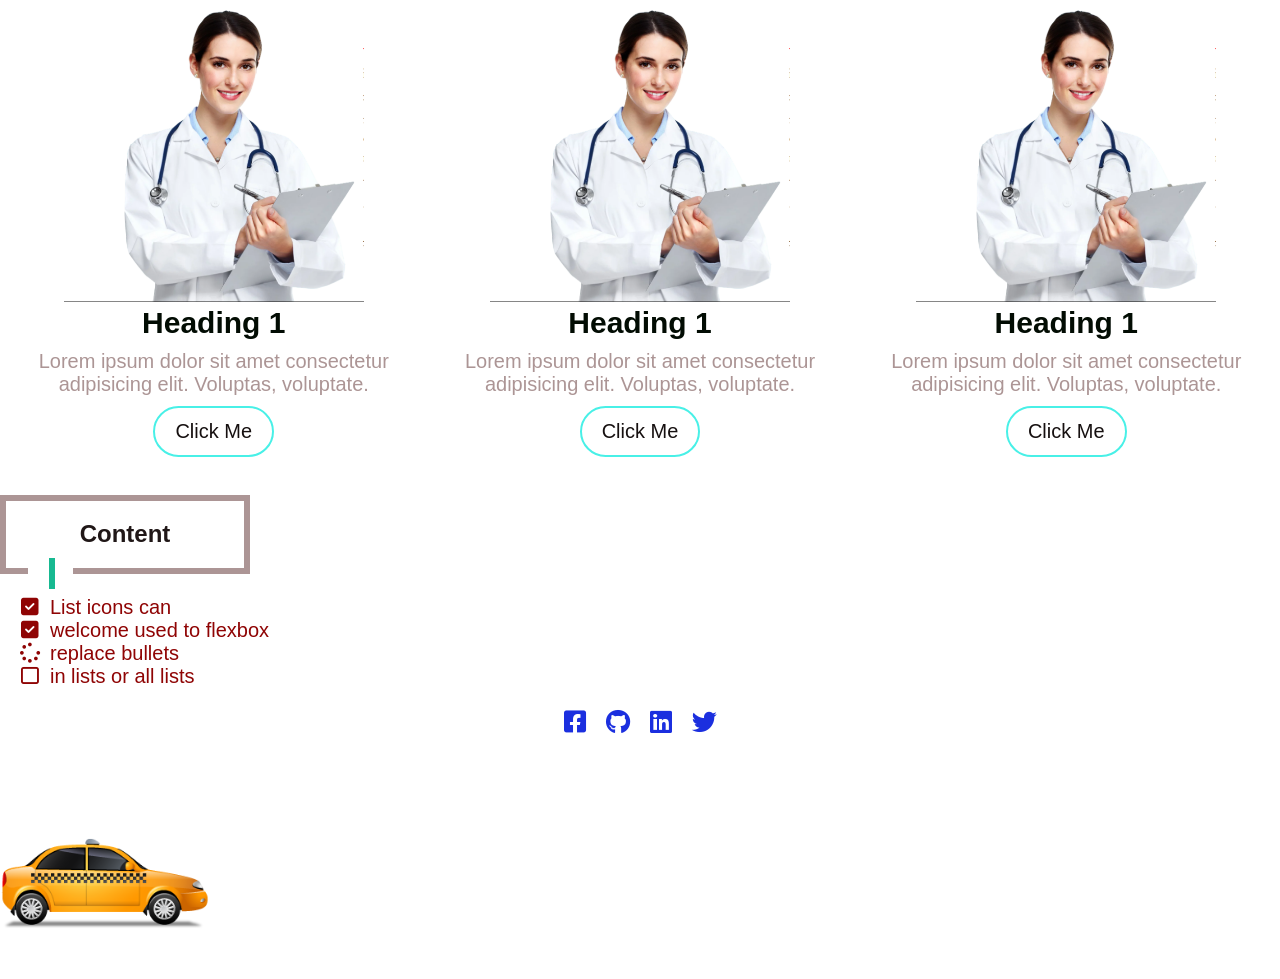
<file: Session-4/Lec-4/index.html>
<!doctype html>
<html lang="en">
  <head>
    <meta charset="UTF-8" />
    <meta name="viewport" content="width=device-width, initial-scale=1.0" />
    <link rel="stylesheet" href="css/style.css" />
    <link rel="stylesheet" href="css/all.min.css" />

    <title>flexbox</title>
  </head>
  <body>
    <div class="parent">
      <div class="container">
        <img src="img/Capture.PNG" alt="" />
        <h1>Heading 1</h1>
        <p>
          Lorem ipsum dolor sit amet consectetur <br />
          adipisicing elit. Voluptas, voluptate.
        </p>
        <button>Click Me</button>
      </div>
      <div class="container">
        <img src="img/Capture.PNG" alt="" />
        <h1>Heading 1</h1>
        <p>
          Lorem ipsum dolor sit amet consectetur <br />
          adipisicing elit. Voluptas, voluptate.
        </p>
        <button>Click Me</button>
      </div>
      <div class="container">
        <img src="img/Capture.PNG" alt="" />
        <h1>Heading 1</h1>
        <p>
          Lorem ipsum dolor sit amet consectetur <br />
          adipisicing elit. Voluptas, voluptate.
        </p>
        <button>Click Me</button>
      </div>
    </div>
    <br />
    <h2>Content</h2>
    <br />
    <div class="icons">
    <ul class="fa-ul">
      <li>
        <span class="fa-li"><i class="fa-solid fa-check-square"></i></span>List
        icons can
      </li>
      <li>
        <span class="fa-li"><i class="fa-solid fa-check-square"></i></span>welcome
        used to flexbox
      </li>
      <li>
        <span class="fa-li"><i class="fa-solid fa-spinner fa-pulse"></i></span
        >replace bullets
      </li>
      <li>
        <span class="fa-li"><i class="fa-regular fa-square"></i></span>in lists or all lists
      </li>
    </ul>
    </div>


    <div class="icons-2">
            <i class="fa-brands fa-square-facebook"></i>    
            <i class="fa-brands fa-github"></i>
            <i class="fa-brands fa-linkedin"></i>
            <i class="fa-brands fa-twitter"></i>
    </div>
    <br>

    <div class="photo">
        <img src="img/pngimg.com - taxi_PNG22.png" alt=" taxi ">
    </div>

  </body>
</html>
</file>
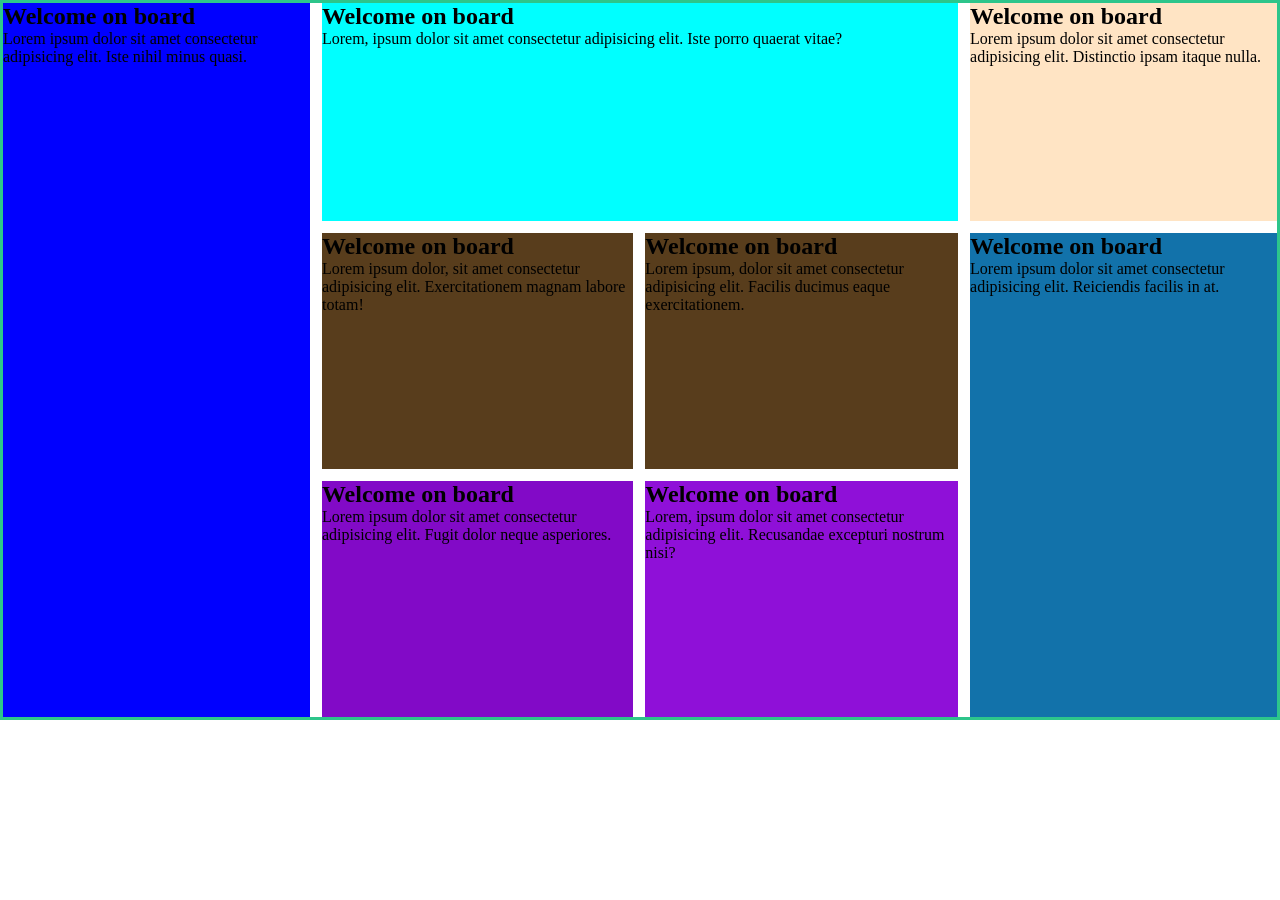
<file: Session-5/lec-5/index.html>
<!doctype html>
<html lang="en">
  <head>
    <meta charset="UTF-8" />
    <meta name="viewport" content="width=device-width, initial-scale=1.0" />
    <link rel="stylesheet" href="style.css" />
    <title>css grid</title>
  </head>
  <body>
    <div class="parent">
      <div class="chield1">
        <h2>Welcome on board</h2>

        Lorem ipsum dolor sit amet consectetur adipisicing elit. Iste nihil
        minus quasi.
      </div>
      <div class="chield2">
        <h2>Welcome on board</h2>

        Lorem, ipsum dolor sit amet consectetur adipisicing elit. Iste porro
        quaerat vitae?
      </div>
      <div class="chield3">
        <h2>Welcome on board</h2>

        Lorem ipsum dolor sit amet consectetur adipisicing elit. Distinctio
        ipsam itaque nulla.
      </div>
      <div class="chield4">
        <h2>Welcome on board</h2>

        Lorem ipsum dolor, sit amet consectetur adipisicing elit. Exercitationem
        magnam labore totam!
      </div>
      <div class="chield5">
        <h2>Welcome on board</h2>

        Lorem ipsum, dolor sit amet consectetur adipisicing elit. Facilis
        ducimus eaque exercitationem.
      </div>
      <div class="chield6">
        <h2>Welcome on board</h2>

        Lorem ipsum dolor sit amet consectetur adipisicing elit. Reiciendis
        facilis in at.
      </div>
      <div class="chield7">
        <h2>Welcome on board</h2>

        Lorem ipsum dolor sit amet consectetur adipisicing elit. Fugit dolor
        neque asperiores.
      </div>
      <div class="chield8">
        <h2>Welcome on board</h2>
        Lorem, ipsum dolor sit amet consectetur adipisicing elit. Recusandae
        excepturi nostrum nisi?
      </div>
    </div>
  </body>
</html>
</file>
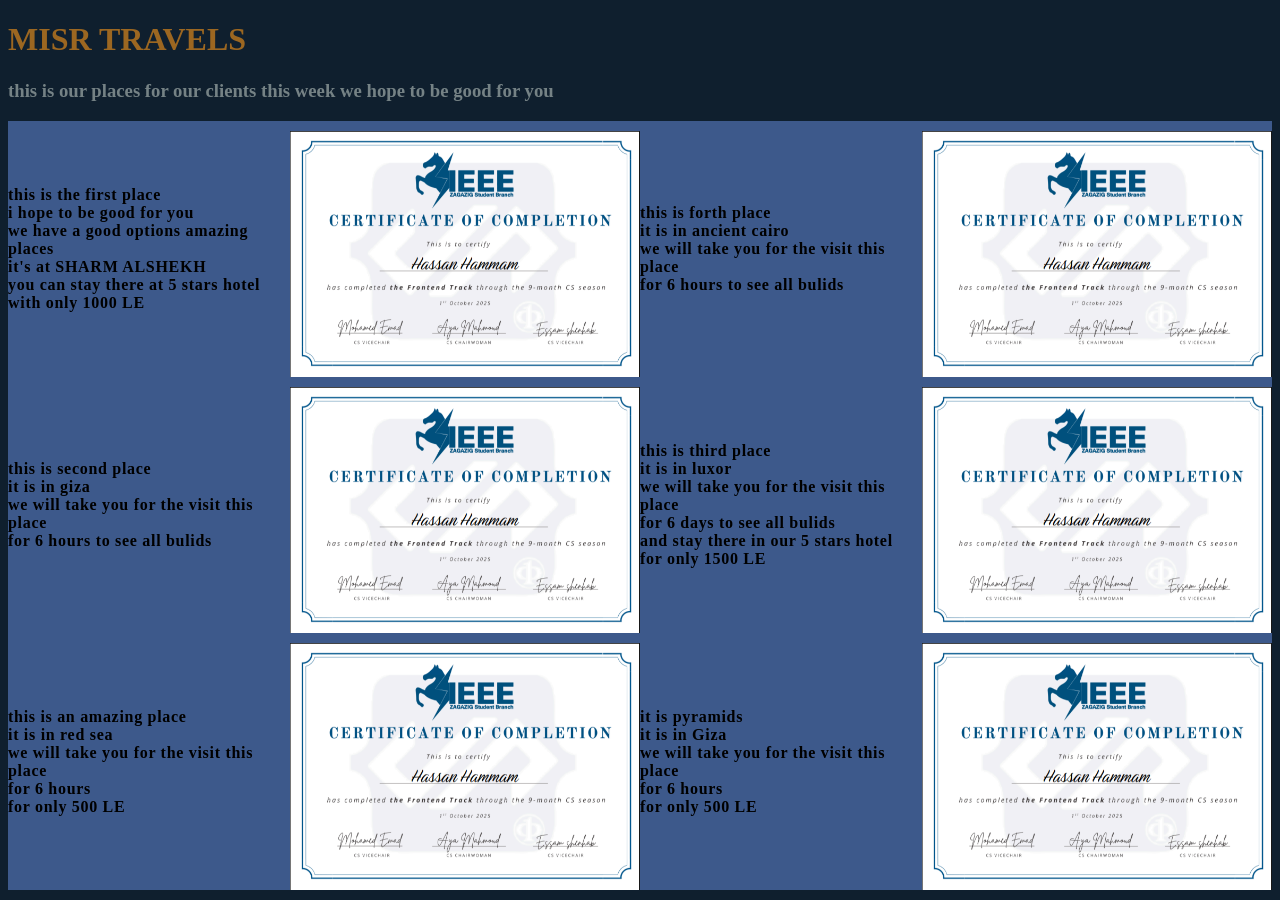
<file: session-1/Task-1/part-1/index.html>
<!doctype html>
<html lang="en">
  <head>
    <meta charset="UTF-8" />
    <meta name="viewport" content="width=device-width, initial-scale=1.0" />
    <link rel="stylesheet" href="style.css" />
    <title>Misr Travels</title>
  </head>
  <body>
    <!-- title of the page -->
    <h1>MISR TRAVELS</h1>
    <h3>
      this is our places for our clients this week we hope to be good for you
    </h3>

    <!-- the content of the page -->
    <div class="parent">
      <!-- the content of the page is left -->
      <div class="child-1">
        <!-- content one  -->
        <div class="one">
          <h4>
            this is the first place <br />
            i hope to be good for you <br />
            we have a good options amazing places <br />
            it's at SHARM ALSHEKH <br />
            you can stay there at 5 stars hotel <br />
            with only 1000 LE
          </h4>
          <img src="img/IEEE-2025.png" width="350px" alt="IEEE 2025" />
        </div>
        <!-- end content one  -->

        <!-- content two   -->
        <div class="one">
          <h4>
            this is second place <br />
            it is in giza <br />
            we will take you for the visit this place <br />
            for 6 hours to see all bulids
          </h4>
          <img src="img/IEEE-2025.png" width="350px" alt="IEEE 2025" />
        </div>
        <!-- end content two   -->

        <!-- content three    -->
        <div class="one">
          <h4>
            this is an amazing place <br />
            it is in red sea <br />
            we will take you for the visit this place <br />
            for 6 hours <br />
            for only 500 LE
          </h4>
          <img src="img/IEEE-2025.png" width="350px" alt="IEEE 2025" />
        </div>
        <!-- end content three    -->
      </div>

      <!-- the content of the page is right -->
      <div class="child-2">
        <!-- content four  -->
        <div class="one">
          <h4>
            this is forth place <br> it is in ancient cairo <br> we will take you for the
            visit this place <br> for 6 hours to see all bulids
          </h4>
          <img src="img/IEEE-2025.png" width="350px" alt="IEEE 2025" />
        </div>
        <!-- end content four  -->

        <!-- content five  -->
         <div class="one">
          <h4>
            this is third place <br>
it is in luxor <br>
we will take you for the visit this place <br>
for 6 days to see all bulids <br>
and stay there in our 5 stars hotel <br>
for only 1500 LE
          </h4>
          <img src="img/IEEE-2025.png" width="350px" alt="IEEE 2025" />
         </div>
        <!-- end content five  -->

         <!-- content six  -->
         <div class="one">
            <h4>
                it is pyramids <br>
it is in Giza <br>
we will take you for the visit this place <br>
for 6 hours <br>
for only 500 LE
            </h4>
            <img src="img/IEEE-2025.png" width="350px" alt="IEEE 2025" />
         </div>
  </body>
</html>
</file>
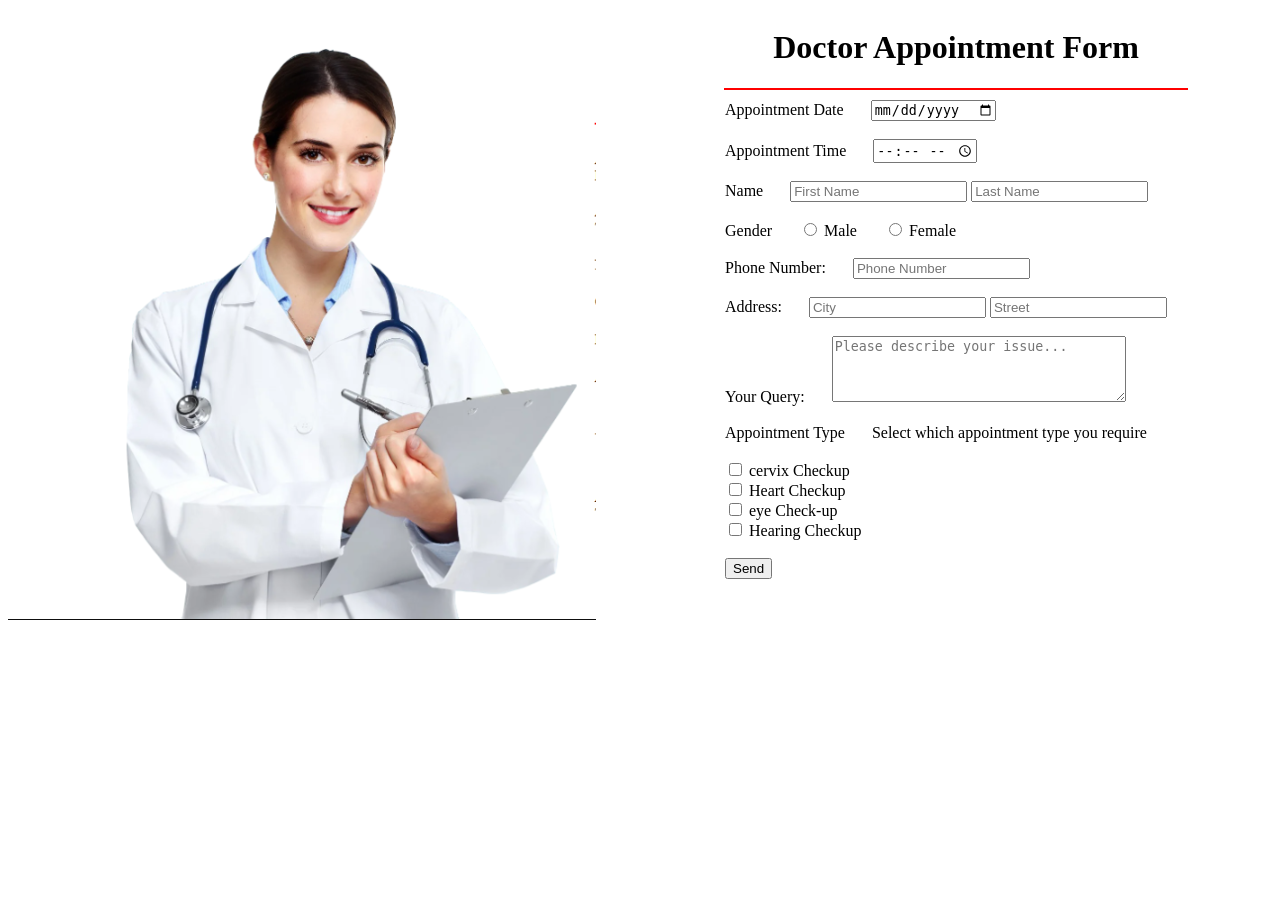
<file: session-1/Task-1/part-2/index.html>
<!DOCTYPE html>
<html lang="en">
<head>
    <meta charset="UTF-8">
    <meta name="viewport" content="width=device-width, initial-scale=1.0">
    <link rel="stylesheet" href="style.css">
    <title>Doctor Appointment</title>
</head>
<body>
    <div class="parent">
        <div class="child-1">
            <img src="img/Capture.PNG" alt="photo doctor" />
        </div>
        <div class="child-2">
            <h1>Doctor Appointment Form</h1>
            <hr>
            <form>

                <label for="date">Appointment Date</label>
                <input type="date" id="date" name="date" required><br><br>

                <label for="time">Appointment Time</label>
                <input type="time" id="time" name="time" required><br><br>

                <label for="name">Name</label>
                <input type="text" id="name" name="name" placeholder="First Name" required>
                <input type="text" id="name" name="name" placeholder="Last Name" required><br><br>

                <label for="gender">Gender</label>
                <input type="radio" id="male" name="gender" value="male" required>
                <label for="male">Male</label>
                <input type="radio" id="female" name="gender" value="female" required>
                <label for="female">Female</label><br><br>

                <label for="phone">Phone Number:</label>
                <input type="tel" id="phone" name="phone" placeholder="Phone Number" required><br><br> 


                <label for="address">Address:</label>
                <input type="text" id="address" name="address" placeholder="City" required>
                <input type="text" id="address" name="address" placeholder="Street" required><br><br>


                <label for="query">Your Query:</label>
                <textarea id="query" name="query" rows="4" cols="34" placeholder="Please describe your issue..." required></textarea><br><br>

                <label for="appointment">Appointment Type</label>
                <span>Select which appointment type you require</span><br><br>
                <input type="checkbox" id="general" name="appointment" value="general">
                <label for="general">cervix Checkup</label><br>
                <input type="checkbox" id="specialist" name="appointment" value="specialist">
                <label for="specialist">Heart Checkup</label><br>
                <input type="checkbox" id="emergency" name="appointment" value="emergency">
                <label for="emergency">eye Check-up</label><br>
                <input type="checkbox" name="health" id="health checkup" value="health">
                <label for="health checkup">Hearing Checkup</label><br><br>

                <button type="submit" >Send</button>

        </div>
    </div>
</body>
</html>
</file>
<file: session-1/lecture-1/style.css>
.tree{
    color: brown;
    font-size: 40px;
    background-color: linen;
    width: fit-content;
    font-family: Arial, Helvetica, sans-serif;
    margin: auto;
}

img{
    margin-top:30px ;
}

.name{
    color: red;
    font-size: 30px;
    align-items: center;
}
.faculty{
    color: blue;
    font-size: 25px;
    align-items: center;
}
.passion{
    color: green;
    font-size: 20px;
    align-items: center;
}
span{
    text-transform: uppercase;
    color: black;
    font-family: Arial, Helvetica, sans-serif;
}
</file>
<file: session-2/lec-2/style.css>
body{
    background-color: rgb(228, 219, 209);
}

/* style title  */

h2{
    font-size: 35px;
    text-align: center;
    font-family: 'Franklin Gothic Medium', 'Arial Narrow', Arial, sans-serif;
    color: rgb(24, 161, 253);
}

.header{
    margin-top: 60PX;
}

/* style card  */
.one{
    width: 25%;
    float: left;
}

.one img{
    border-radius: 46%;
    width: 300px;
    height: 200px;
}
.one hr{
    width: 40%;
    border: 1px solid rgb(24, 161, 253);
}
.one h1{
    color: rgb(201, 101, 101);
    text-align: center;
}
.one p{
    color: rgb(37, 69, 110);
    text-align: center;
    font-family: 'Courier New', Courier, monospace;
}

/* responsive design */

@media screen and (max-width: 768px) {
    body {
        background-color: rgb(155, 210, 247);
    }
    .one {
        text-align: center;
        width: 50%;
    }
    
}

@media screen and (max-width: 500px) {
    body {
        background-color: rgb(155, 210, 247);
    }
    .one {

        width: 100%;
        text-align: center;
    }
    
}
</file>
<file: session-2/Task-2/style.css>
*{
    margin: 0;
    padding: 0;
    box-sizing: border-box;
}
/* start nabar home section  */
.navbar-home a{
    text-decoration: none;
    color: #fff;
    font-size: 18px;
    font-family: inherit;
    display: inline-block;
    letter-spacing: .5px;
    padding: 12px;
}
.nav-home{
    display: flex;
    justify-content: space-between;  
    position: sticky;
    top: 0;
    z-index: 1000;
    background: transparent;
    transition: 0.3s;
    align-items: center; 
    color: white;
    padding: 15px 30px;
}
.logo img{
    width: 200px;
    margin:0PX 0PX  21PX 12PX;
}
/* end navbar home section  */

/* start header home section  */
.header-home{
    background-image: url(img/drew-coffman-1872.jpg);
    background-size: cover;
    height: 690px;
}

.header-content{
    text-align: center;
    margin-top: 130px;
}

.header-content h1{
    font-size: 65px;
    font-family: inherit;
    margin-bottom: 28px;
    color: #fff;
}
.header-content p{
    font-size: 22px;
    font-family: inherit;
    color: #fff;
    margin-bottom: 40px;
}

.header-content a{
    text-decoration: none;
    color: #fff;
    background-color:#8e7754;  
    margin-right: 15px;
    border-radius: 5px;
    padding: 17px 22px;
}

.nav-home a:hover{
    color: #e49f46;
}
.header-content a:nth-of-type(2){
    background-color: transparent;
    color: #fff;
    border: 1px solid #ffffff;
}

.header-content a:hover{
    background-color: #fcf9f9;
    color: #000;
}
/* end header home section   */

/* start section Two   */

.section-two{
    display: flex;
    justify-content: space-around;
    align-items: center;
    padding: 100px 0px;
}   

.image img{
    width: 600px;
}

.section-two .content h2{
    font-size: 40px;
    font-family: inherit;
    color: #3f3e3e;
    margin-bottom: 31px;
}
.section-two .content span{
    font-size: 17px;
    line-height: 1.9;
    font-family: inherit;
    color: #3f3e3e;
    
}
.section-two .content ul{
    line-height: 1.8;  
    margin-top: 25px;
    margin-left: 15px;
    border-radius: 5px;
    padding: 17px 22px;
}
.section-two .content ul li{
    font-size: 17px;
    font-family: inherit;
    color: #3f3e3e;
    margin-bottom: 25px;
}

/* End Section Two    */

/* start section three    */
.section-three{
    background-color: #eee;
    display: flex;
    justify-content: center;
    align-items: center;
    padding: 40px 0px;
}
.section-three .image img{
    margin-left: 35px;
}
.section-three .content h2{
    font-size: 35px;
    font-family: inherit;
    color: #3f3e3e;
    margin-bottom: 31px;
}
.section-three .content span{
    font-size: 17px;
    line-height: 1.8;
    font-family: inherit;
    color: #3f3e3e;
}

/* End Section three     */

/* Start section four      */

.section-four h3,p{
    text-align: center;
    font-family: inherit;
    margin-bottom: 20px;
    color: #3f3e3e;
    padding: 12px;
}

.section-four p{
    font-size: 17px;
}

.section-four h3{
    font-size: 28px;
    margin-top: 40px;
}
.section-four span{
    font-size: 16px;
    color: #3f3e3e;
    margin-bottom: 40px;
}

.content-four{
    display: flex;
    justify-content: space-around;
    align-items: center;
}
.content-four .card{
    text-align: center;
}
.content-four .card img{
    width: 400px;
    margin-bottom: 20px;
}
.content-four .card h4{
    font-size: 22px;
    font-family: inherit;
    color: #3f3e3e;
    margin-bottom: 15px;
}
.content-four .card span{
    font-size: 16px;
    line-height: 1.6;
    font-family: inherit;
    color: #636262;
}


/* End section four       */


/* start section five  */
.section-five{
    background-color: #eee;
    display: flex;
    margin-top: 15px;
    justify-content: center;
    align-items: center;
    padding: 40px 0px;
}
.section-five .content-five{
    width: 600px;
}
.section-five .content-five h3{
    font-size: 35px;
    font-family: inherit;
    color: #575555;
    margin-bottom: 31px;
}
.section-five .content-five span{
    font-size: 17px;
    line-height: 1.7;
    font-family: inherit;
    color: #3f3e3e;
    margin-bottom: 30px;
}
.section-five .content-five ul{
    line-height: 1.6;  
    margin-top: 25px;
    margin-left: 35px;
}
.section-five .content-five ul li{
    font-size: 17px;
    font-family: inherit;
    color: #3f3e3e;
    margin-bottom: 25px;
}
.image-map{
    margin-left: 23px;
}
/* End section five */


/* start footer home section  */
.footer{
    background-color: #403d38;
    display: flex;
    justify-content: space-around;
    align-items: center;
    padding: 40px 0px;
}

.footer span{
    font-size: 17px;
    line-height: 1.8;
    font-family: inherit;
    color: #8b714d;
}
.footer h4{
    font-size: 22px;
    margin-bottom: 12px;
    font-family: inherit;
    color: #fff;
}
.Phase-two ul li{
    font-size: 17px;
    line-height: 2.3;
    margin-left: 32px;
    font-family: inherit;
    color: #8b714d;
}
.Phase-three ul li{
    font-size: 17px;
    line-height: 2.3;
    margin-left: 32px;
    font-family: inherit;
    color: #8b714d;
}

.Phase-four ul li{
    font-size: 17px;
    line-height: 2.3;
    margin-left: 32px;
    font-family: inherit;
    color: #8b714d;
}
hr{
    width: 100%;
    margin: auto;
    border: .4px solid rgb(95, 65, 23);
}
.copyright{
    background-color: #353330;
    text-align: center;
    padding: 40px 0px;
}
.copyright img{
    margin-bottom: 23px;
}
.copyright span{
    font-size: 17px;
    font-family: inherit;
    color: #918d88;
}

/* End footer home section   */
</file>
<file: Session-3/lec-3/style.css>
/* Reset */
* {
  margin: 0;
  padding: 0;
  box-sizing: border-box;
  font-family: Arial;
}

/* Container */
.container {
  width: 90%;
  max-width: 1200px;
  margin: auto;
}

/* Header */
.header {
  color: #fff;
  padding: 20px 0;
}

.header .container {
  display: flex;
  justify-content: space-between;
  align-items: center;
}

.header ul {
  list-style: none;
  display: flex;
}

.header li {
  margin-left: 20px;
}

.header a {
  color: white;
  text-decoration: none;
}

/* Hero */
.hero {
  height: 100vh;
  background: url("img/hero.jpg") center/cover no-repeat;
  display: flex;
  align-items: center;
  justify-content: center;
  text-align: center;
  color: white;
}

.hero h2 {
  font-size: 40px;
}

.hero button {
  margin-top: 15px;
  padding: 10px 20px;
  border: none;
  background: crimson;
  color: white;
  border-radius: 5px;
}

/* Sections */
.section {
  padding: 60px 0;
}

.gray {
  background: #f4f4f4;
}

.title {
  text-align: center;
  margin-bottom: 30px;
}

.text {
  text-align: center;
}

/* Grid */
.grid-3 {
  display: grid;
  grid-template-columns: repeat(3, 1fr);
  gap: 20px;
}

.grid-4 {
  display: grid;
  grid-template-columns: repeat(4, 1fr);
  gap: 20px;
}

/* Card */
.card {
  background: white;
  padding: 20px;
  text-align: center;
  border-radius: 10px;
}

.card img {
  width: 100%;
  border-radius: 10px;
}

/* Form */
.form {
  display: flex;
  flex-direction: column;
  gap: 10px;
}

.form input,
.form textarea {
  padding: 10px;
  border: 1px solid #ccc;
}

.form button {
  padding: 10px;
  background: black;
  color: white;
  border: none;
}

/* Footer */
.footer {
  background: #111;
  color: white;
  text-align: center;
  padding: 20px;
}

/* Responsive */
@media (max-width: 768px) {
  .grid-3,
  .grid-4 {
    grid-template-columns: 1fr;
  }

  .header .container {
    flex-direction: column;
  }
}
</file>
<file: Session-3/task-3/css/style.css>
* {
  margin: 0;
  padding: 0;
  box-sizing: border-box;
  font-family: Arial, sans-serif;
}

/* Container */
.container {
  width: 90%;
  max-width: 1200px;
  margin: auto;
}

/* ================= HEADER ================= */
.header {
  position: absolute;
  top: 0;
  left: 0;
  width: 100%;
  padding: 20px 0;
  z-index: 10;
}

.header .container {
  display: flex;
  justify-content: space-between;
  align-items: center;
}

.header h1 {
  color: white;
}

.header ul {
  list-style: none;
  display: flex;
}

.header li {
  margin-left: 20px;
}

.header a {
  color: white;
  text-decoration: none;
  font-size: 18px;
  letter-spacing: 1px;
}

.container {
  margin-top: 10px;
}

.container ul li a:hover {
  text-decoration: underline rgb(209, 52, 52) 2px;
}

/* ================= HERO ================= */
.hero {
  height: 100vh;

  background:
    linear-gradient(rgba(0, 0, 0, 0.6)),
    url("../img/hero-bg.jpg") center/cover no-repeat;

  display: flex;
  justify-content: center;
  align-items: center;
  text-align: center;
  color: white;
}

.hero .content {
  margin-top: 12px;
}

.hero .content h2 {
  font-size: 48px;
  margin-bottom: 10px;
}

.hero .content p {
  font-size: 22px;
  padding: 12px;
}

.hero button {
  margin-top: 20px;
  padding: 12px 46px;
  border: 2px solid #eeeeeed8;
  background: transparent;
  color: white;
  border-radius: 62px;
  cursor: pointer;
}

.hero button:hover {
  background: rgb(250, 28, 72);
  border: none;
}

/* ================= ABOUT ================= */

.content {
  text-align: center;
  margin-top: 35px;
  padding: 10px;
}

.content h4 {
  color: rgb(216, 80, 80);
  margin: auto;
  width: 8%;
  border-radius: 45px;
  background-color: rgb(233, 192, 192);
  padding: 8px;
}

.content h2 {
  padding: 18px;
  font-size: 34px;
}

.content h2 span {
  color: rgb(236, 79, 110);
}

.container {
  display: flex;
  justify-content: space-evenly;
  align-items: center;
}

.container .l-content h2 {
  color: rgb(49, 49, 49);
  font-size: 33px;
  margin-bottom: 33px;
}

.container .l-content p {
  line-height: 1.4;
  font-size: 14px;
  margin-bottom: 24px;
}

.container .l-content button {
  padding: 10px 33px;
  color: rgb(236, 79, 110);
  border: 2px solid rgb(226, 101, 101);
  background-color: transparent;
  border-radius: 35px;
}

.container .l-content button:hover {
  background-color: rgb(230, 91, 91);
  color: white;
}

.grid-3 {
  width: 55%;
  display: flex;
  justify-content: space-between;
  margin-top: 66px;
}

.grid-3 .top {
  margin-bottom: 15px;
}

.grid-3 .card-1 i {
  margin-bottom: 19px;
  color: rgb(233, 89, 118);
  font-size: 40px;
}

.grid-3 .card-1 h4 {
  margin-bottom: 19px;
}

.grid-3 .card-1 h4:hover {
  color: rgb(233, 89, 118);
}

.grid-3 .t .card-1 p {
  margin-bottom: 19px;
  color: rgb(141, 143, 145);
}

/* start services section */
.services {
  width: 80%;
  margin: 100px auto;
}

.services > h4 {
  color: #e43c5c;
  margin: auto;
  text-align: center;
  margin-bottom: 20px;
  padding: 10px;
  border-radius: 60px;
  background-color: #e6d1d5;
  width: 7%;
}

.services h2 {
  text-align: center;
  font-size: 30px;
  margin-bottom: 20px;
}

.services h2 span {
  color: #e43c5c;
}

.content_1 {
  display: flex;
  align-items: center;
  justify-content: space-around;
}

.card_1 {
  padding: 20px;
  width: 22%;
  border-radius: 10px;
  box-shadow: 0 4px 8px rgba(0, 0, 0, 0.2);
  height: 250px;
  position: relative;
  overflow: hidden;
}

.card_1::before {
  content: "";
  position: absolute;
  bottom: 0;
  left: 0;
  right: 0;
  height: 0;
  background-color: #e43c5c;
  transition: height 0.3s ease-in-out;
  z-index: -1;
}

.card_1 i {
  font-size: 30px;
  margin-top: 20px;
  margin-bottom: 20px;
}

.card_1 h4 {
  font-size: 22px;
  margin-bottom: 15px;
}

.card_1 p {
  color: #0000008d;
  font-size: 15px;
  line-height: 1.8;
  letter-spacing: 1px;
  margin-bottom: 20px;
}

.card_1:hover {
  cursor: pointer;
}

.card_1:hover::before {
  height: 100%;
}

.card_1:hover i {
  color: white !important;
  transition: all 0.3s ease-in-out;
}

.card_1:hover h4 {
  color: white;
  transition: all 0.3s ease-in-out;
}

.card_1:hover p {
  color: white;
  transition: all 0.3s ease-in-out;
}

.content_2 {
  display: flex;
  align-items: center;
  justify-content: space-around;
  width: 90%;
  margin: 50px auto;
  flex-wrap: wrap;
}

.card_2 {
  width: calc(90% / 4);
  padding: 20px;
  box-shadow: 0 4px 8px rgba(0, 0, 0, 0.2);
  margin: 10px;
  border: 2px solid #c7c7c7;
}

.card_2 p {
  display: inline;
  margin-left: 10px;
}

.card_2:hover p {
  color: #e43c5c;
  cursor: pointer;
  transition: all 0.3s ease-in-out;
}

.card_2:hover {
  border: 2px solid #e43c5c;
  cursor: pointer;
  transition: all 0.3s ease-in-out;
}

/* end services section */

/* start call section */
.call {
  background: linear-gradient(rgba(0, 0, 0, 0.6)), url(../img/cta-bg.jpg);
  background-size: cover;
  height: 400px;
  background-attachment: fixed;
  width: 100%;
  text-align: center;
  padding: 100px 0;
}

.call h2 {
  color: white;
  margin-bottom: 20px;
  font-size: 30px;
}

.call p {
  color: white;
  margin-bottom: 20px;
  font-size: 15px;
}

.call button {
  padding: 12px 46px;
  border: 2px solid #eeeeeed8;
  background: transparent;
  color: white;
  border-radius: 62px;
  cursor: pointer;
}

.call button:hover {
  background: rgb(250, 28, 72);
  border: none;
}

/* end call section */

/* start portfilio section */

.portfolio {
  margin-top: 40px;
  padding: 60px 0;
}

.portfolio-content {
  width: 80%;
  margin: 0 auto;
}

.portfolio h4 {
  color: #e43c5c;
  margin: auto;
  width: 8%;
  border-radius: 45px;
  padding: 10px;
  background-color: #e6d1d5;
  text-align: center;
  margin-bottom: 20px;
}

.portfolio h2 {
  text-align: center;
  font-size: 30px;
  margin-bottom: 40px;
}

.portfolio h2 span {
  color: #e43c5c;
}

.portfolio-filters {
  display: flex;
  justify-content: center;
  gap: 15px;
  margin-bottom: 50px;
}

.filter-btn {
  padding: 10px 25px;
  border: 2px solid #ddd;
  background-color: white;
  color: #333;
  border-radius: 30px;
  cursor: pointer;
  font-size: 14px;
  font-weight: 500;
  transition: all 0.3s ease-in-out;
}

.filter-btn.active {
  background-color: #e43c5c;
  color: white;
  border-color: #e43c5c;
}

.filter-btn:hover {
  background-color: #e43c5c;
  color: white;
  border-color: #e43c5c;
}

.portfolio-grid {
  display: grid;
  grid-template-columns: repeat(6, 1fr);
  grid-auto-rows: 200px;
  gap: 20px;
}

.portfolio-item {
  position: relative;
  overflow: hidden;
  border-radius: 5px;
  cursor: pointer;
}

.portfolio-item img {
  width: 100%;
  height: 100%;
  object-fit: cover;
  transition: transform 0.3s ease-in-out;
}

.portfolio-overlay {
  position: absolute;
  top: 100%;
  left: 0;
  height: 100%;
  background-color: rgba(255, 255, 255, 0.7);
  color: #fff;
  transition: all 0.3s ease-in-out;
  width: 100%;
}

.portfolio-grid .portfolio-item h4 {
  font-size: 20px;
  color: #000;
  background-color: transparent;
  width: 100%;
  text-align: center;
}

.portfolio-grid .portfolio-item p {
  font-size: 14px;
  color: #333;
  display: inline-block;
}

.portfolio-icons {
  display: flex;
  justify-content: center;
  gap: 10px;
  margin-top: 10px;
}

.portfolio-icons a {
  text-decoration: none;
  color: #333;
  font-size: 20px;
}

.portfolio-icons a:hover {
  color: #e43c5c;
}

.portfolio-item.item-1 {
  grid-column: span 2;
  grid-row: span 3;
}

.portfolio-item.item-2 {
  grid-column: span 2;
  grid-row: span 2;
}

.portfolio-item.item-3 {
  grid-column: span 2;
  grid-row: span 1;
}

.portfolio-item.item-4 {
  grid-column: span 2;
  grid-row: span 1;
}

.portfolio-item.item-5 {
  grid-column: span 2;
  grid-row: span 4;
}

.portfolio-item.item-6 {
  grid-column: span 2;
  grid-row: span 4;
}

.portfolio-item.item-7 {
  grid-column: span 2;
  grid-row: span 2;
}

.portfolio-item.item-8 {
  grid-column: span 2;
  grid-row: span 2;
}

.portfolio-item.item-9 {
  grid-column: span 2;
  grid-row: span 2;
}

.portfolio-item:hover .portfolio-overlay {
  top: 40%;
}

/* end portfilio section */

/* start pricing section */
.pricing {
  padding: 80px 0;
}

.pricing-content {
  width: 80%;
  margin: 0 auto;
}

.pricing h4 {
  color: #e43c5c;
  margin: auto;
  text-align: center;
  margin-bottom: 20px;
  padding: 10px;
  border-radius: 60px;
  background-color: #e6d1d5;
  width: 7%;
  font-size: 12px;
  letter-spacing: 1px;
}

.pricing h2 {
  text-align: center;
  font-size: 36px;
  margin-bottom: 60px;
  color: #333;
}

.pricing h2 span {
  color: #e43c5c;
}

.pricing-cards {
  display: flex;
  justify-content: center;
  align-items: flex-start;
  gap: 30px;
}

.pricing-card {
  background: white;
  border-radius: 15px;
  padding: 40px 30px;
  width: 300px;
  box-shadow: 0 2px 10px rgba(0, 0, 0, 0.1);
  transition: all 0.3s ease-in-out;
  text-align: center;
}

.pricing-card.featured {
  border: 3px solid #e43c5c;
  transform: scale(1.05);
}

.pricing-card h3 {
  font-size: 20px;
  color: #333;
  margin-bottom: 20px;
}

.icon-circle {
  width: 80px;
  height: 80px;
  background: linear-gradient(135deg, #e43c5c 0%, #f17a9c 100%);
  border-radius: 50%;
  display: flex;
  justify-content: center;
  align-items: center;
  margin: 20px auto;
}

.icon-circle i {
  color: white;
  font-size: 36px;
}

.price {
  margin: 30px 0;
}

.price .currency {
  font-size: 20px;
  color: #e43c5c;
}

.price .amount {
  font-size: 48px;
  color: #e43c5c;
  font-weight: bold;
}

.price .period {
  font-size: 14px;
  color: #999;
}

.features {
  list-style: none;
  text-align: left;
  margin: 30px 0;
}

.features li {
  padding: 10px 0;
  font-size: 14px;
  color: #666;
  border-bottom: 1px solid #f0f0f0;
}

.features li i {
  color: #e43c5c;
  margin-right: 10px;
}

.features li.disabled {
  color: #ccc;
}

.features li.disabled i {
  color: #ccc;
}

.buy-btn {
  width: 100%;
  padding: 12px 20px;
  margin-top: 30px;
  border: 2px solid #ddd;
  background: white;
  color: #333;
  border-radius: 30px;
  cursor: pointer;
  font-size: 14px;
  font-weight: 500;
  transition: all 0.3s ease-in-out;
}

.buy-btn:hover {
  background: #e43c5c;
  color: white;
  border-color: #e43c5c;
}

.pricing-card.featured .buy-btn {
  background: #e43c5c;
  color: white;
  border-color: #e43c5c;
}

.pricing-card.featured .buy-btn:hover {
  background: #d62e50;
  border-color: #d62e50;
}

/* end pricing section */

/* start frequently section */

.frequently {
  margin-top: 30px;
}
.frequently h4 {
  color: #e43c5c;
  margin: auto;
  text-align: center;
  margin-bottom: 20px;
  padding: 10px;
  border-radius: 60px;
  background-color: #e6d1d5;
  width: 15%;
  font-size: 12px;
  letter-spacing: 1px;
}
.frequently h2 {
  text-align: center;
  font-size: 36px;
  margin-bottom: 60px;
  color: #333;
}
.frequently h2 span {
  color: #e43c5c;
}
.frequently-content {
  width: 80%;
  margin: 0 auto;
}

.frequently-content div {
  display: flex;
  justify-content: space-between;
}
.frequently-content p {
  display: inline-block;
}

.frequently-content div {
  padding: 30px 20px;
  border-radius: 10px;
  box-shadow: 0 2px 10px rgba(0, 0, 0, 0.1);
}
.frequently-content :hover p {
  color: #e43c5c;
  cursor: pointer;
  transition: all 0.3s ease-in-out;
}
.frequently-content div:hover {
  border: #e43c5c 1px solid;
  margin-bottom: 20px;
}

/* end frequently section */

/* satrt people section  */
.chair {
  margin-top: 40px;
}
.chair h4 {
  color: #e43c5c;
  margin: auto;
  text-align: center;
  margin-bottom: 20px;
  padding: 10px;
  border-radius: 60px;
  background-color: #e6d1d5;
  width: 8%;
  font-size: 12px;
  letter-spacing: 1px;
}
.chair h2 {
  text-align: center;
  font-size: 36px;
  margin-bottom: 60px;
  color: #333;
}
.chair h2 span {
  color: #e43c5c;
}
.parent-3 {
  display: flex;
  justify-content: space-evenly;
  align-items: center;
  gap: 16px;
}
.card {
  background-color: #f5f5f5;
}
.card img {
  width: 300px;
}
.card h3 {
  margin-top: 15px;
  text-align: center;
  color: #8b8585;
}
.card p {
  text-align: center;
  color: #a19898;
}
.icon{
  display: flex;
  justify-content: center;
  gap: 10px;
  margin-top: 10px;
  text-decoration: none;
  color: #333;
  font-size: 20px;
}
</file>
<file: Session-4/Lec-4/css/style.css>
*{
    margin: 0;
    padding: 0;
    font-family: Arial, Helvetica, sans-serif;
    box-sizing: border-box;
}

.parent{
    display: flex;
    justify-content: center;
    align-items: center;
}
.container{
    width: 33.3%;
    text-align: center;
    padding: 10px;
    gap: 10px;
}
.container img{
    width: 300px;
}
.container h1{
    font-size: 30px;
    margin-bottom: 10px;
    color: #020c03;
}
.container p{
    font-size: 20px;
    margin-bottom: 10px;
    color: #ac9595;
}
.container button{
    padding: 12px 20px;
    font-size: 20px;
    background-color: transparent;
    color: #161010;
    border-radius: 55px;
    box-shadow: #fff 0px 5px 6px 2px #ac9595;
    border: 2px solid #48f0e7;
    cursor: pointer;
}
.container button:hover{
    background-color: #48f0e7;
    color: #fff;
    border: 2px solid transparent;
}


h2{
    text-align: center;
    border: #ac9595 6px solid;
    display: flex;
    align-items: center;
    justify-content: center;
    color: #201717;
    width: 250px;
    position: absolute;
    height: 79px;
    margin: 10px 0;
}


h2::after{
    content: "";
    width: 45px;
    height: 21px;
    background-color: #ffffff;
    position: absolute;
    left: 22px;
    top: 90%;
}

h2::before{
    content: "";
    width: 6px;
    height: 31px;
    background-color: #17b991;
    position: absolute;
    z-index: 9999;
    left: 43px;
    top: 85%;
}

.icons{

    margin-top: 93px;
}

.icons .fa-ul{
    font-size: 20px;
    color: #8f0404;
}

.icons-2{
    gap: 20px;
    display: flex;
    align-items: center;
    justify-content: center;
    margin: 21px 12px 13px 12px ;
    font-size: 25px;
    color: #1b2fdf;
}


.photo img{
    width: 210px;
    position: relative;
    animation-name: taxi;
    animation-duration: 5s;
    animation-iteration-count: infinite;
}

@keyframes taxi {
    0%{
        left: 0;
        top: 0;
        transform: rotateY(0deg);
    }
    50%{
        left: 970px;
        top: 0px;
        transform: rotateY(0deg);
        
    }
        51%{
            left: 970px;
        top: 0px;
        transform: rotateY(180deg);
        
    }
    100%{
        left: 0;
        top: 0;
        transform: rotateY(180deg);
    }

}
</file>
<file: Session-5/lec-5/style.css>
*{
    margin: 0;
    padding: 0;
    box-sizing: border-box;
}

.parent{
    border: 3px solid rgb(45, 197, 139);
    height: 80vh;
    display: grid;
    grid-template-areas: 
    "chiled1 chiled2 chiled2 chiled3"
    "chiled1 chiled4 chiled5 chiled6"
    "chiled1 chiled7 chiled8 chiled6";
    
    gap: 12px;
}

.chield1{
    background-color: blue;
    grid-area: chiled1;
}
.chield2{
    background-color: aqua;
    grid-area: chiled2;
}
.chield3{
    background-color: bisque;
    grid-area: chiled3;
}

.chield4{
    background-color: rgb(88, 61, 28);
    grid-area: chiled4;
}

.chield5{
    background-color: rgb(88, 61, 28);
    grid-area: chiled5;
}

.chield6{
    background-color: rgb(18, 114, 170);
    grid-area: chiled6;
}

.chield7{
    background-color: rgb(130, 10, 199);
    grid-area: chiled7;
}


.chield8{
    background-color: rgb(143, 16, 216);
    grid-area: chiled8;
}
</file>
<file: session-1/Task-1/part-1/style.css>
body{
    background-color: rgb(15, 31, 46);
}

h1{
    color: rgb(156, 103, 33);
}
h3{
    color: rgb(117, 130, 133);
}

.parent{
    background-color: rgb(61, 89, 139);
    display: flex;
}

.child-1{
    width: 50%;
}

h4{
    letter-spacing: .7px;
}

.one{
    display: flex;
    flex-direction: row;
    align-items: center;
}
img{
    margin-top: 10px;
    margin-left: 20px;
}
.child-2{
    width: 50%;

}
</file>
<file: session-1/Task-1/part-2/style.css>
.parent{
    display: flex;
    justify-content: space-around;
}

img{
    margin-top: 40px;
}

.child-1  {
    width: 50%;
}

.child-2{
    width: 50%;
}
label{
    margin-right: 23px;
}
h1{
    text-align: center;
}
form{
    margin-top: 10px;
    margin-left: 85px;
}
hr{
    width: 73%;
    border: 1px solid red;
    margin: auto;
}
</file>
